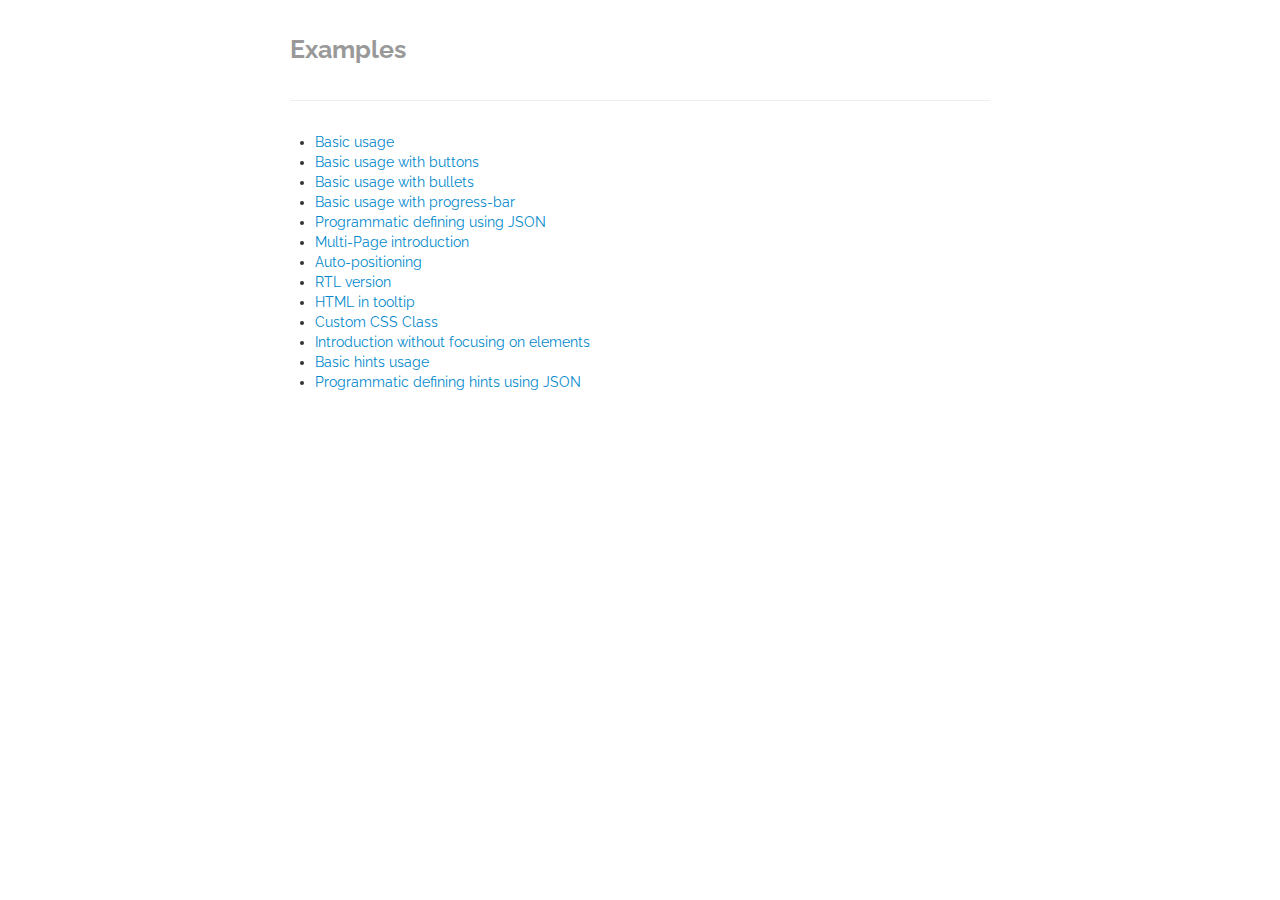
<file: js/introjs/example/index.html>
<!DOCTYPE html>
<html lang="en">
  <head>
    <meta charset="utf-8">
    <title>Examples, Table of Contents</title>
    <meta name="viewport" content="width=device-width, initial-scale=1.0">
    <meta name="description" content="Intro.js - Better introductions for websites and features with a step-by-step guide for your projects.">
    <meta name="author" content="Afshin Mehrabani (@afshinmeh) in usabli.ca group">

    <!-- styles -->
    <link href="assets/css/bootstrap.min.css" rel="stylesheet">
    <link href="assets/css/demo.css" rel="stylesheet">
    <link href="assets/css/bootstrap-responsive.min.css" rel="stylesheet">
  </head>

  <body>
    <div class="container-narrow">
      <div class="masthead">
        <h3 class="muted">Examples</h3>
      </div>

      <hr>
      <ul>
        <li><a href="hello-world/index.html" title='Basic usage'>Basic usage</a></li>
        <li><a href="hello-world/withoutBullets.html" title='Basic usage with buttons'>Basic usage with buttons</a></li>
        <li><a href="hello-world/withoutButtons.html" title='Basic usage with bullets'>Basic usage with bullets</a></li>
        <li><a href="hello-world/withProgress.html" title='Basic usage with progress-bar'>Basic usage with progress-bar</a></li>
        <li><a href="programmatic/index.html" title='Programmatic defining using JSON'>Programmatic defining using JSON</a></li>
        <li><a href="multi-page/index.html" title='Multi-Page introduction'>Multi-Page introduction</a></li>
        <li><a href="auto-position/index.html" title='Auto-positioning'>Auto-positioning</a></li>
        <li><a href="RTL/index.html" title='RTL version'>RTL version</a></li>
        <li><a href="html-tooltip/index.html" title='HTML in tooltip'>HTML in tooltip</a></li>
        <li><a href="custom-class/index.html" title='Custom CSS Class'>Custom CSS Class</a></li>
        <li><a href="withoutElement/index.html" title='Introduction without focusing on elements'>Introduction without focusing on elements</a></li>
        <li><a href="hint/index.html" title='Basic hints usage'>Basic hints usage</a></li>
        <li><a href="programmatic/hint.html" title='Programmatic defining hints using JSON'>Programmatic defining hints using JSON</a></li>
      </ul>
    </div>
  </body>
</html>
</file>
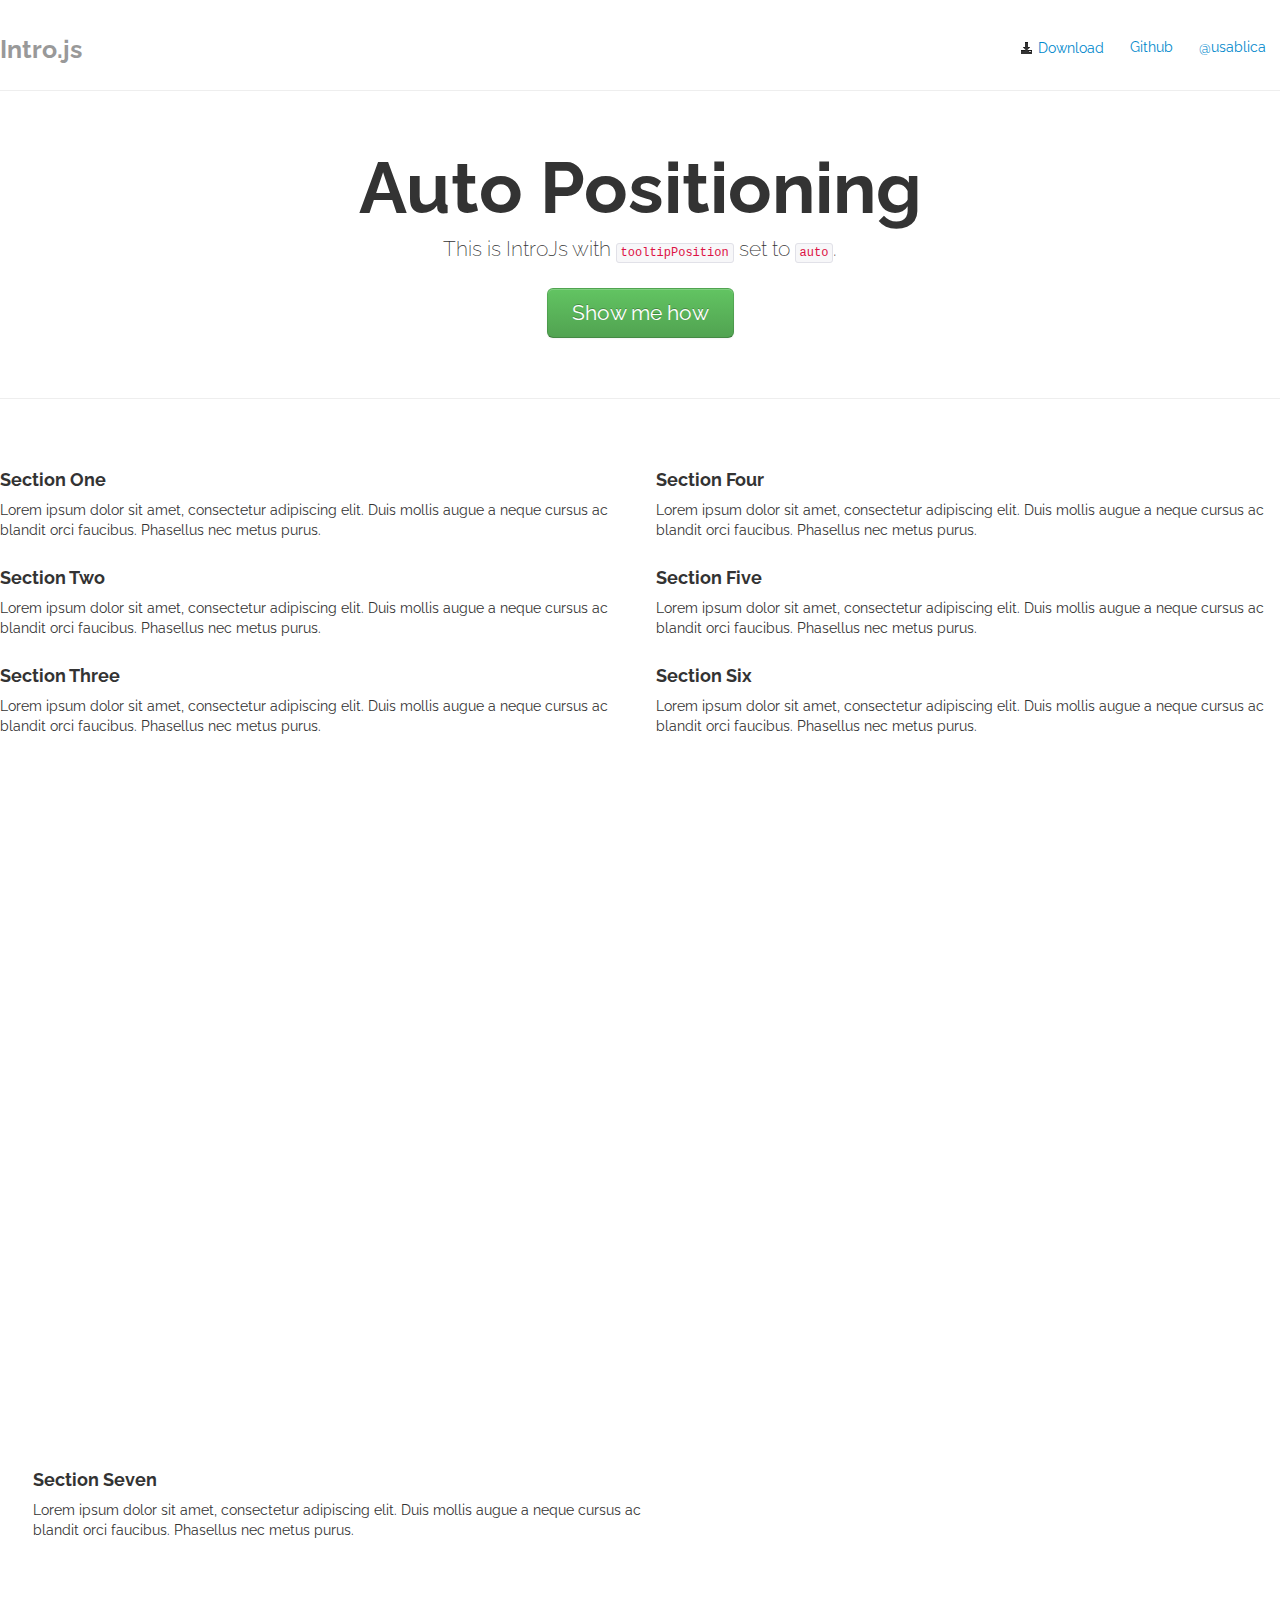
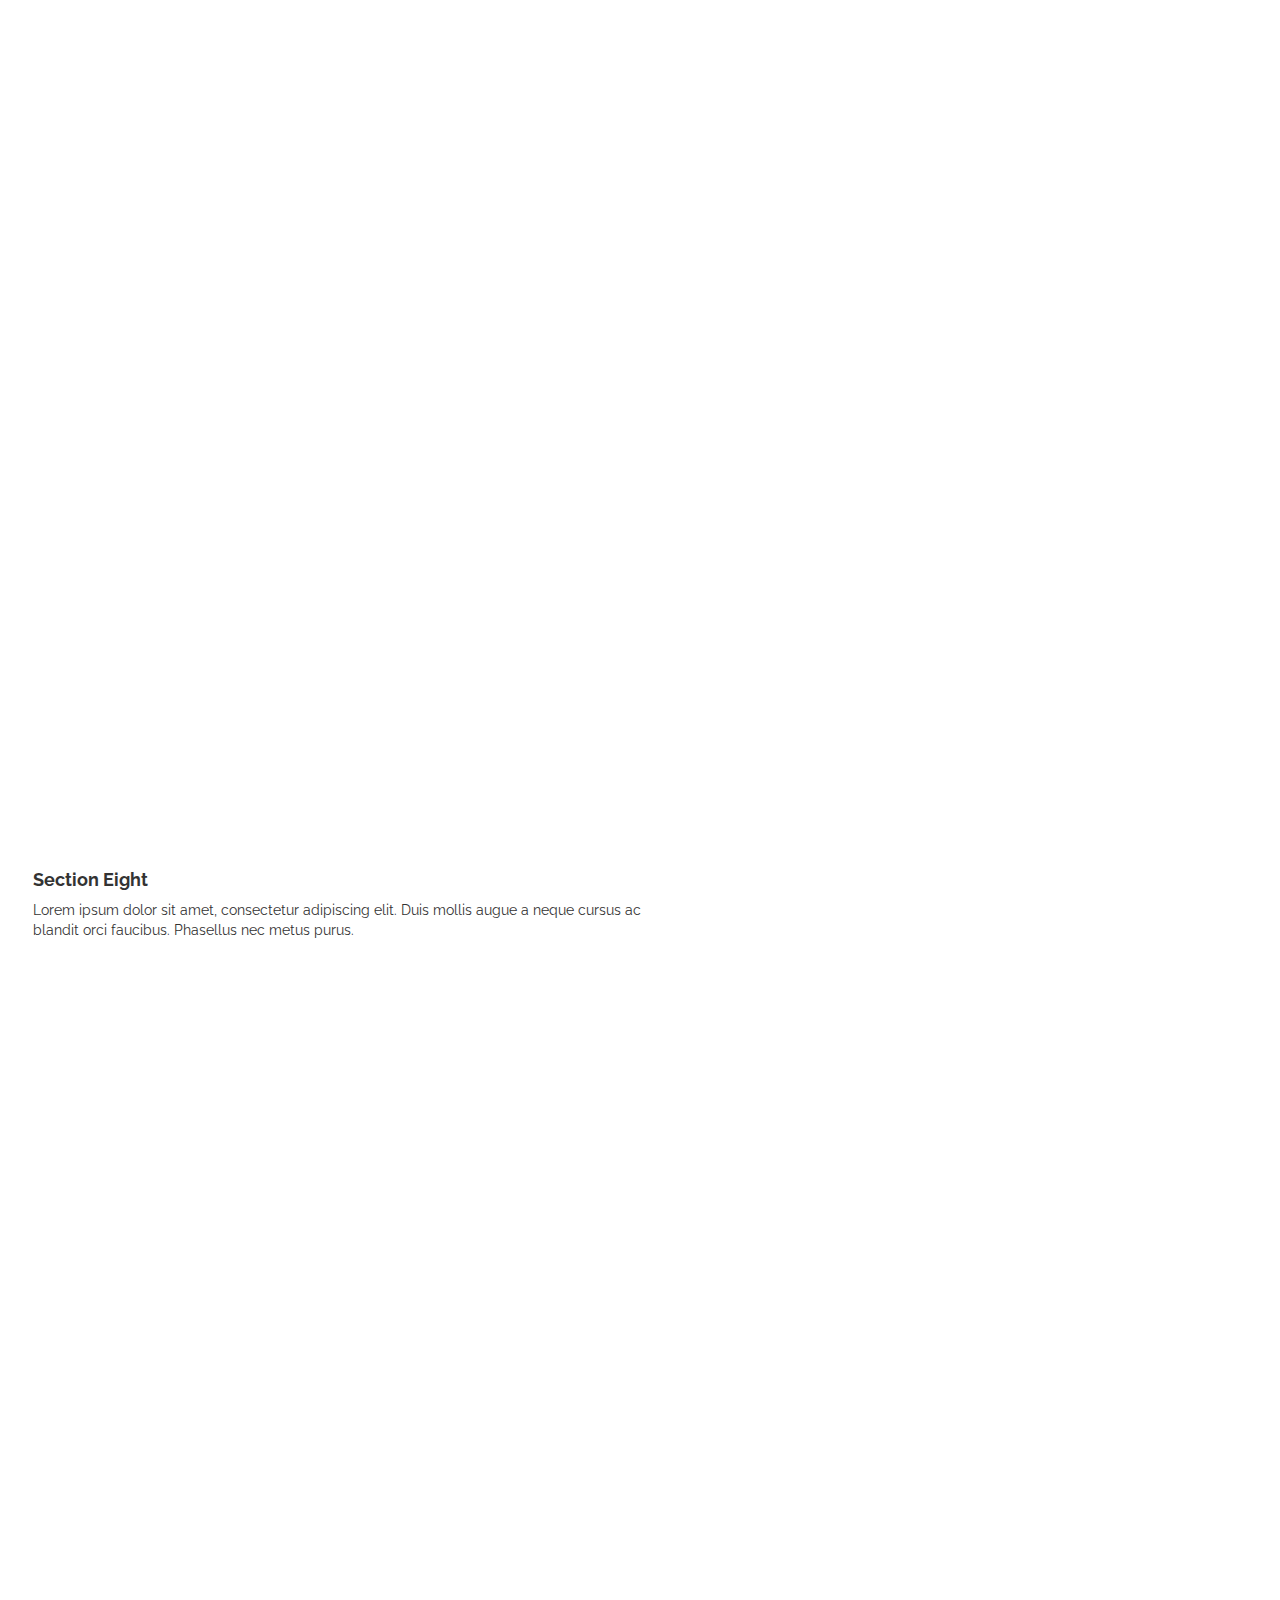
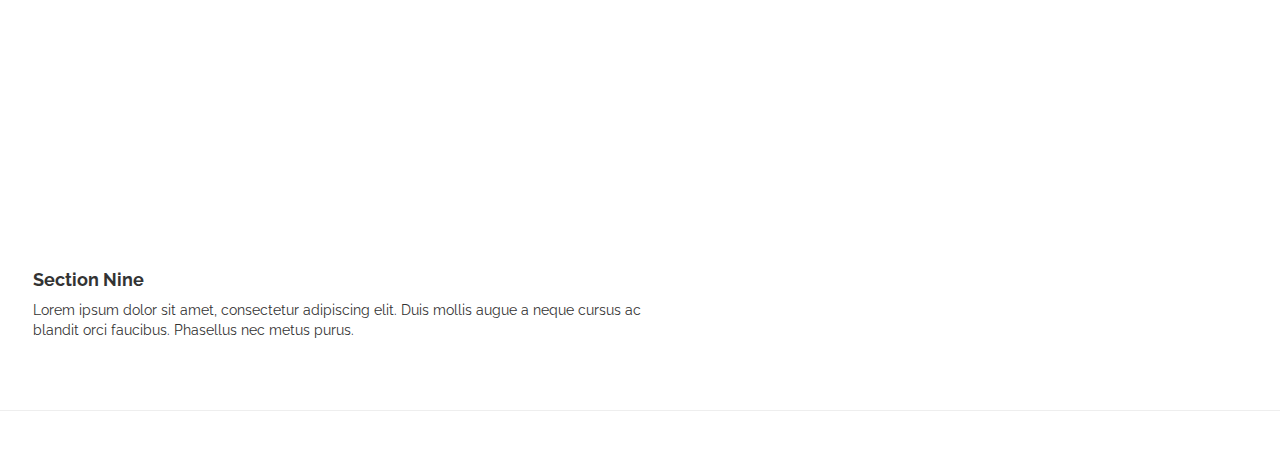
<file: js/introjs/example/auto-position/index.html>
<!DOCTYPE html>
<html lang="en">
  <head>
    <meta charset="utf-8">
    <title>Auto Positioning</title>
    <meta name="viewport" content="width=device-width, initial-scale=1.0">
    <meta name="description" content="Intro.js - Better introductions for websites and features with a step-by-step guide for your projects.">
    <meta name="author" content="Afshin Mehrabani (@afshinmeh) in usabli.ca group">

    <!-- styles -->
    <link href="../assets/css/bootstrap.min.css" rel="stylesheet">
    <link href="../assets/css/demo.css" rel="stylesheet">

    <!-- Add IntroJs styles -->
    <link href="../../introjs.css" rel="stylesheet">

    <link href="../assets/css/bootstrap-responsive.min.css" rel="stylesheet">
	<script>
		function startTour() {
			var tour = introJs()
			tour.setOption('tooltipPosition', 'auto');
			tour.setOption('positionPrecedence', ['left', 'right', 'bottom', 'top'])
			tour.start()
		}
	
	</script>
  </head>

  <body>


      <div class="masthead">
        <ul class="nav nav-pills pull-right" data-step="8" data-intro="Get it, use it.">
          <li><a href="https://github.com/usablica/intro.js/tags"><i class='icon-black icon-download-alt'></i> Download</a></li>
          <li><a href="https://github.com/usablica/intro.js">Github</a></li>
          <li><a href="https://twitter.com/usablica">@usablica</a></li>
        </ul>
        <h3 class="muted">Intro.js</h3>
      </div>

      <hr>

      <div class="jumbotron">
        <h1 data-step="1" data-intro="This is a tooltip!">Auto Positioning</h1>
        <p class="lead" data-step="7" data-intro="Another step.">This is IntroJs with <code>tooltipPosition</code> set to <code>auto</code>.</p>
        <a class="btn btn-large btn-success" href="javascript:void(0);" onclick="javascript:startTour();">Show me how</a>
      </div>

      <hr>

      <div class="row-fluid marketing">
        <div class="span6" data-step="2" data-intro="Ok, wasn't that fun?">
          <h4>Section One</h4>
          <p>Lorem ipsum dolor sit amet, consectetur adipiscing elit. Duis mollis augue a neque cursus ac blandit orci faucibus. Phasellus nec metus purus.</p>

          <h4>Section Two</h4>
          <p>Lorem ipsum dolor sit amet, consectetur adipiscing elit. Duis mollis augue a neque cursus ac blandit orci faucibus. Phasellus nec metus purus.</p>

          <h4>Section Three</h4>
          <p>Lorem ipsum dolor sit amet, consectetur adipiscing elit. Duis mollis augue a neque cursus ac blandit orci faucibus. Phasellus nec metus purus.</p>
          </div>

        <div class="span6" data-step="3" data-intro="More features, more fun.">
          <h4>Section Four</h4>
          <p>Lorem ipsum dolor sit amet, consectetur adipiscing elit. Duis mollis augue a neque cursus ac blandit orci faucibus. Phasellus nec metus purus.</p>

          <h4>Section Five</h4>
          <p>Lorem ipsum dolor sit amet, consectetur adipiscing elit. Duis mollis augue a neque cursus ac blandit orci faucibus. Phasellus nec metus purus.</p>

          <h4>Section Six</h4>
          <p>Lorem ipsum dolor sit amet, consectetur adipiscing elit. Duis mollis augue a neque cursus ac blandit orci faucibus. Phasellus nec metus purus.</p>

        </div>
		
		<div style='height:1000px'></div>
		<div class="span6" data-step="4" data-intro="A step we need to scroll to">
			<h4>Section Seven</h4>
			<p>Lorem ipsum dolor sit amet, consectetur adipiscing elit. Duis mollis augue a neque cursus ac blandit orci faucibus. Phasellus nec metus purus.</p>
		</div>
		
		<div style='height:1000px'></div>
		<div class="span6" data-step="5" data-intro="We want this one to be on top" data-position="top">
			<h4>Section Eight</h4>
			<p>Lorem ipsum dolor sit amet, consectetur adipiscing elit. Duis mollis augue a neque cursus ac blandit orci faucibus. Phasellus nec metus purus.</p>
		</div>
		
		
		<div style='height:1000px'></div>
		<div class="span6" data-step="6" data-intro="We want this one to be on the left, but it won't fit" data-position="left">
			<h4>Section Nine</h4>
			<p>Lorem ipsum dolor sit amet, consectetur adipiscing elit. Duis mollis augue a neque cursus ac blandit orci faucibus. Phasellus nec metus purus.</p>
		</div>
      </div>

      <hr>
    <script type="text/javascript" src="../../intro.js"></script>
  </body>
</html>
</file>
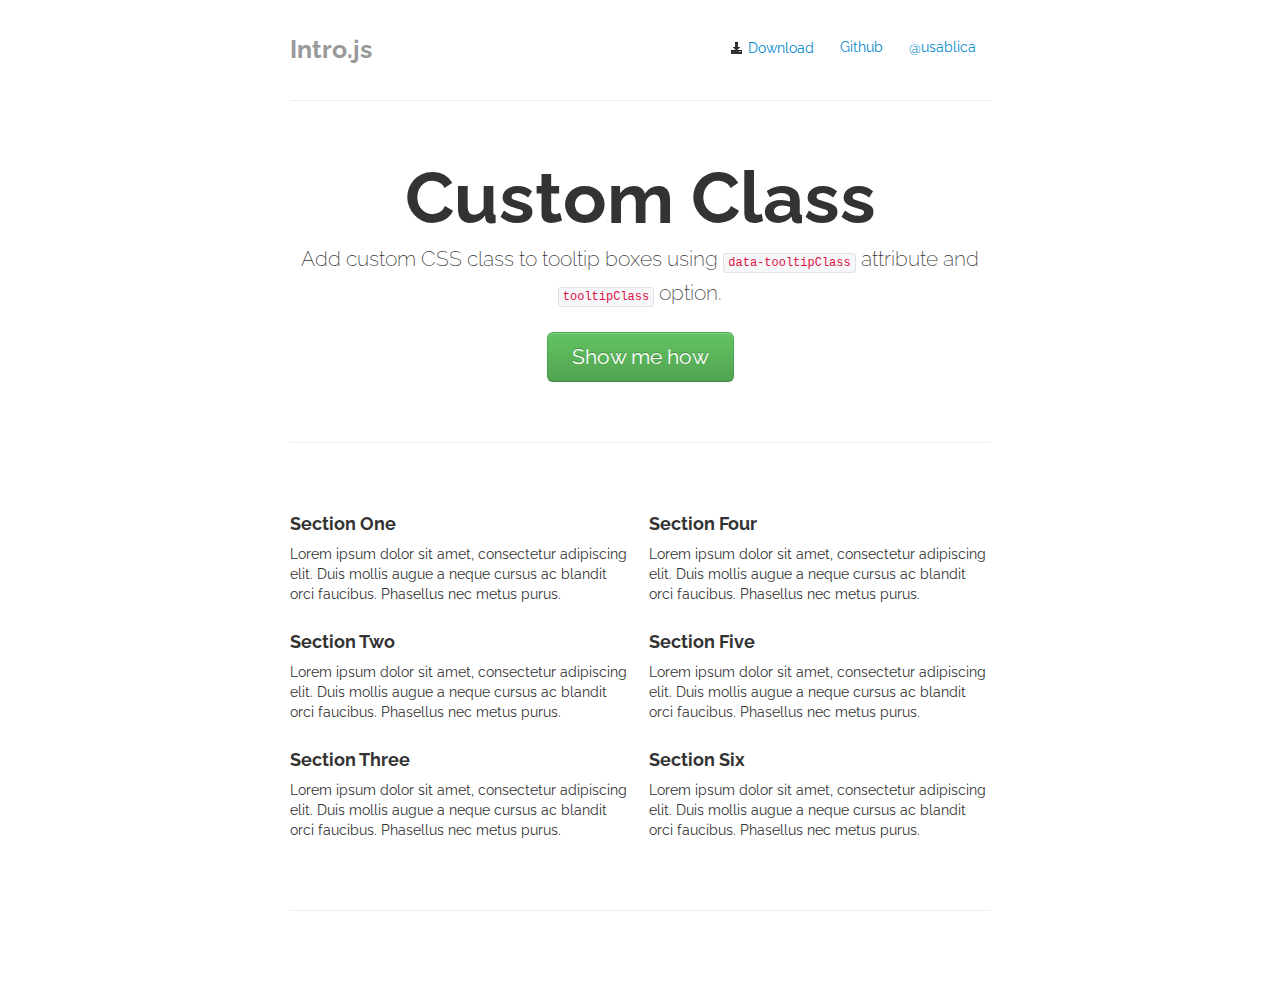
<file: js/introjs/example/custom-class/index.html>
<!DOCTYPE html>
<html lang="en">
  <head>
    <meta charset="utf-8">
    <title>Custom CSS Class</title>
    <meta name="viewport" content="width=device-width, initial-scale=1.0">
    <meta name="description" content="Intro.js - Better introductions for websites and features with a step-by-step guide for your projects.">
    <meta name="author" content="Afshin Mehrabani (@afshinmeh) in usabli.ca group">

    <!-- styles -->
    <link href="../assets/css/bootstrap.min.css" rel="stylesheet">
    <link href="../assets/css/demo.css" rel="stylesheet">

    <!-- Add IntroJs styles -->
    <link href="../../introjs.css" rel="stylesheet">

    <link href="../assets/css/bootstrap-responsive.min.css" rel="stylesheet">
    <style>
      .forLastStep {
        font-weight: bold;
      }
      .customDefault { 
        color: gray;
      }
      .customDefault .introjs-skipbutton {
        border-radius: 0;
        color: red;
      }
    </style>
  </head>

  <body>

    <div class="container-narrow">

      <div class="masthead">
        <ul class="nav nav-pills pull-right" data-step="5" data-tooltipClass='forLastStep' data-intro="Get it, use it.">
          <li><a href="https://github.com/usablica/intro.js/tags"><i class='icon-black icon-download-alt'></i> Download</a></li>
          <li><a href="https://github.com/usablica/intro.js">Github</a></li>
          <li><a href="https://twitter.com/usablica">@usablica</a></li>
        </ul>
        <h3 class="muted">Intro.js</h3>
      </div>

      <hr>

      <div class="jumbotron">
        <h1 data-step="1" data-intro="This is a tooltip!">Custom Class</h1>
        <p class="lead" data-step="4" data-intro="Another step.">Add custom CSS class to tooltip boxes using <code>data-tooltipClass</code> attribute and <code>tooltipClass</code> option.</p>
        <a class="btn btn-large btn-success" href="javascript:void(0);" onclick="javascript:introJs().setOption('tooltipClass', 'customDefault').start();">Show me how</a>
      </div>

      <hr>

      <div class="row-fluid marketing">
        <div class="span6" data-step="2" data-intro="Ok, wasn't that fun?" data-position='right'>
          <h4>Section One</h4>
          <p>Lorem ipsum dolor sit amet, consectetur adipiscing elit. Duis mollis augue a neque cursus ac blandit orci faucibus. Phasellus nec metus purus.</p>

          <h4>Section Two</h4>
          <p>Lorem ipsum dolor sit amet, consectetur adipiscing elit. Duis mollis augue a neque cursus ac blandit orci faucibus. Phasellus nec metus purus.</p>

          <h4>Section Three</h4>
          <p>Lorem ipsum dolor sit amet, consectetur adipiscing elit. Duis mollis augue a neque cursus ac blandit orci faucibus. Phasellus nec metus purus.</p>
          </div>

        <div class="span6" data-step="3" data-intro="More features, more fun."  data-position='left'>
          <h4>Section Four</h4>
          <p>Lorem ipsum dolor sit amet, consectetur adipiscing elit. Duis mollis augue a neque cursus ac blandit orci faucibus. Phasellus nec metus purus.</p>

          <h4>Section Five</h4>
          <p>Lorem ipsum dolor sit amet, consectetur adipiscing elit. Duis mollis augue a neque cursus ac blandit orci faucibus. Phasellus nec metus purus.</p>

          <h4>Section Six</h4>
          <p>Lorem ipsum dolor sit amet, consectetur adipiscing elit. Duis mollis augue a neque cursus ac blandit orci faucibus. Phasellus nec metus purus.</p>

        </div>
      </div>

      <hr>
    </div>
    <script type="text/javascript" src="../../intro.js"></script>
  </body>
</html>
</file>
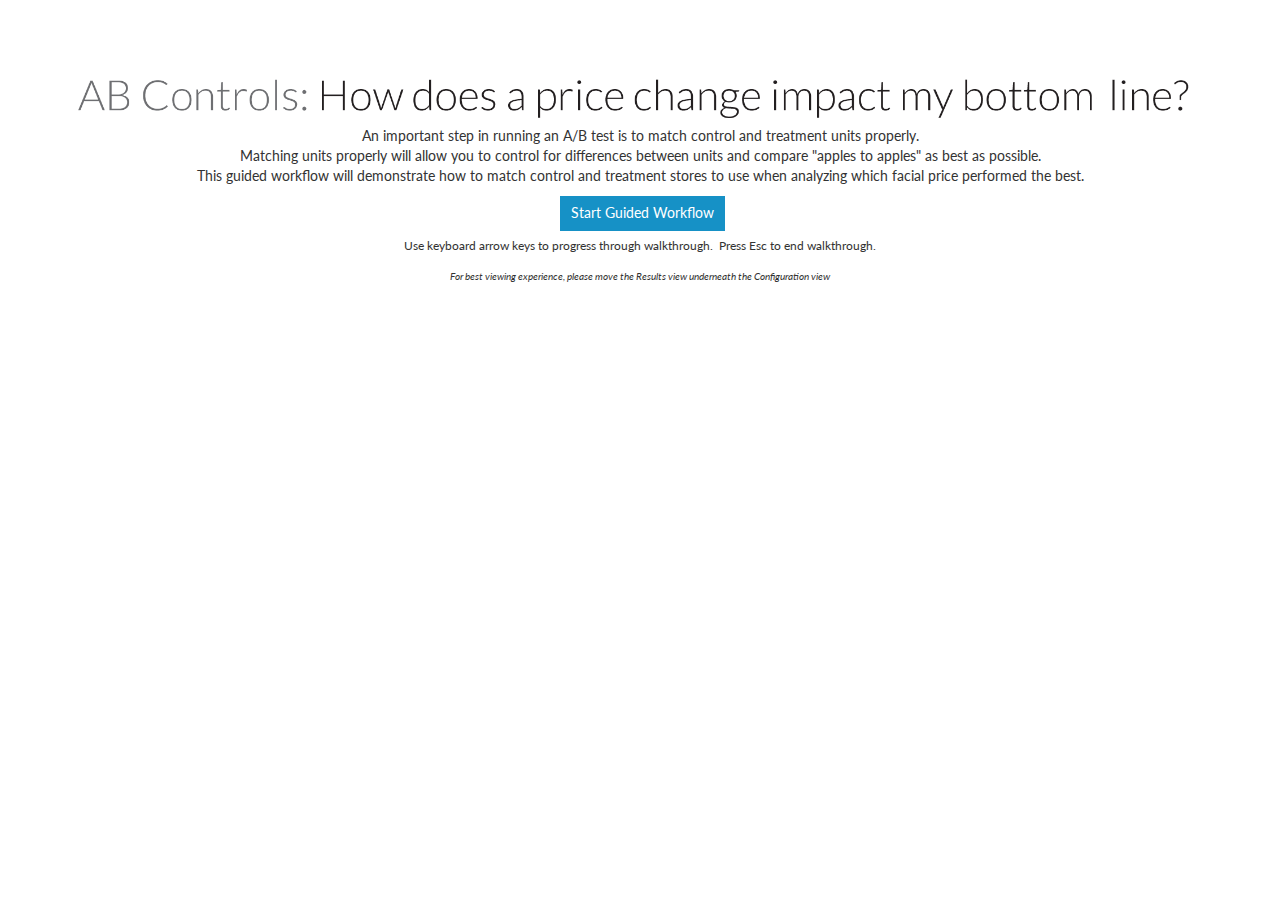
<file: js/introjs/example/dynamic-start/index.html>
<!DOCTYPE html>
<html lang="en">
  <head>
    <!-- Intro.js by Afshin Mehrabani (@afshinmeh) in usabli.ca group -->
    <meta charset="utf-8">
    <title>Pricing Elasticity Analysis: How does a price change impact my bottom line?</title>
    <!--meta name="viewport" content="width=device-width, initial-scale=1.0"-->
    <meta name="description" content='This Starter Kit will guide you through how you can use the A/B testing tools within Alteryx to answer "How does a price change impact my bottom line?" and similar questions.'>
    <meta name="author" content="Content Engineering - Stephen Wagner">

    <link href="../assets/css/bootstrap.min.css" rel="stylesheet">
    <link href="../../introjs.css" rel="stylesheet">
    <link href="../assets/css/bootstrap-responsive.min.css" rel="stylesheet">
    <link href="./resources/step.css" rel="stylesheet">

  </head>

  <body style="text-align: center;padding-top: 50px;">
    <div id="overview" style="display:block;margin-right: auto;margin-left: auto;">
      </br>
      <img src="img/AB_Controls_Title.png" style="height:auto;width:100%;">
      <p>An important step in running an A/B test is to match control and treatment units properly.<br>Matching units properly will allow you to control for differences between units and compare "apples to apples" as best as possible.<br>This guided workflow will demonstrate how to match control and treatment stores to use when analyzing which facial price performed the best.</p>
      <button type="submit" onclick="startIntro();">Start Guided Workflow</button></br>
      <p style="margin-top:5px;font-size:12px;">Use keyboard arrow keys to progress through walkthrough.&nbsp;&nbsp;Press Esc to end walkthrough.</p>
      <p style="margin-top:8px;font-size:10px;"><i>For best viewing experience, please move the Results view underneath the Configuration view</i></p>
    </div>

    <div id="walkthrough" style="display:none;">
      <div id="header" class="section group">
        <img src="img/AB_Controls_Title.png" style="height:48px;width:1020px;">
      </div>

      <div id="workflow" class="section group" style="text-align:center;display:block;">
        <div id="col1" class="col span_1_of_9">
          <div id="tool1" class="section group"> 
            <img class="tool" src="img/tools/tool1.png" onclick="step('7');">
          </div>
          <div id="tool10" class="section group"> 
            <img class="tool" src="img/tools/tool10.png" onclick="step('13');">
          </div>
          <div class="section group"> 
          </div>
        </div>     
        <div id="col2" class="col span_1_of_9">
          <div id="tool2" class="section group"> 
            <img class="tool" src="img/tools/tool2.png" onclick="step('9');">
          </div>
          <div class="section group"> 
            <img class="tool" src="img/tools/line.png">
          </div>
          <div class="section group"> 
          </div>
        </div>
        <div id="col3" class="col span_1_of_9">
          <div id="tool3" class="section group"> 
            <img class="tool" src="img/tools/tool3.png" onclick="step('15');">
          </div>
          <div class="section group"> 
            <img class="tool" src="img/tools/line2.png">
          </div>
          <div class="section group"> 
            <img src="img/tools/line4.png">
          </div>
        </div>
        <div id="col4" class="col span_1_of_9">
          <div id="tool4" class="section group"> 
            <img class="tool" src="img/tools/tool4.png" onclick="step('18');">
          </div>
          <div id="tool11" class="section group"> 
            <img class="tool" src="img/tools/tool11.png" onclick="step('20');">
          </div>
          <div id="tool14" class="section group"> 
            <img class="tool" src="img/tools/tool14.png" onclick="step('22');">
          </div>
        </div>
        <div id="col5" class="col span_1_of_9">
          <div id="tool5" class="section group"> 
            <img class="tool" src="img/tools/tool5.png" onclick="step('24');">
          </div>
          <div id="tool12" class="section group"> 
            <img class="tool" src="img/tools/tool12.png" onclick="step('24');">
          </div>
          <div id="tool15" class="section group"> 
            <img class="tool" src="img/tools/tool15.png" onclick="step('24');">
          </div>
        </div>
        <div id="col6" class="col span_1_of_9">
          <div id="tool6" class="section group"> 
            <img class="tool" src="img/tools/tool6.png" onclick="step('26');">
          </div>
          <div id="tool13" class="section group"> 
            <img class="tool" src="img/tools/tool13.png" onclick="step('26');">
          </div>
          <div id="tool16" class="section group"> 
            <img class="tool" src="img/tools/tool16.png" onclick="step('26');">
          </div>
        </div>
        <div id="col7" class="col span_1_of_9">
          <div id="tool7" class="section group"> 
            <img class="tool" src="img/tools/tool7.png" onclick="step('30');">
          </div>
          <div class="section group"> 
            <img src="img/tools/line3.png">
          </div>
          <div class="section group"> 
            <img src="img/tools/line5.png">
          </div>
        </div>
        <div id="col8" class="col span_1_of_9">
          <div id="tool8" class="section group"> 
            <img class="tool" src="img/tools/tool8.png" onclick="step('32');">
          </div>
          <div class="section group"> 
          </div>
          <div class="section group"> 
          </div>
        </div>
        <div id="col9" class="col span_1_of_9">
          <div id="tool9" class="section group"> 
            <img class="tool" src="img/tools/tool9.png" onclick="step('34');">
          </div>
          <div class="section group"> 
          </div>
          <div class="section group"> 
          </div>
        </div>
      </div>

      <div id="footer" style="background-color:rgb(214,214,214);float:center;text-align:center;vertical-align:center;font-size:13px;">
        <p><i>Navigation Tips:&nbsp;&nbsp;Use keyboard arrow keys to progress through walkthrough.&nbsp;&nbsp;&nbsp;Press Esc to end walkthrough.&nbsp;&nbsp;&nbsp;Click on a tool to begin walkthrough at that step.</i></p>
      </div>
    </div>

    <script type="text/javascript" src="../../intro.js"></script>
    <script type="text/javascript" src="./resources/step.js"></script>
  </body>
</html>
</file>
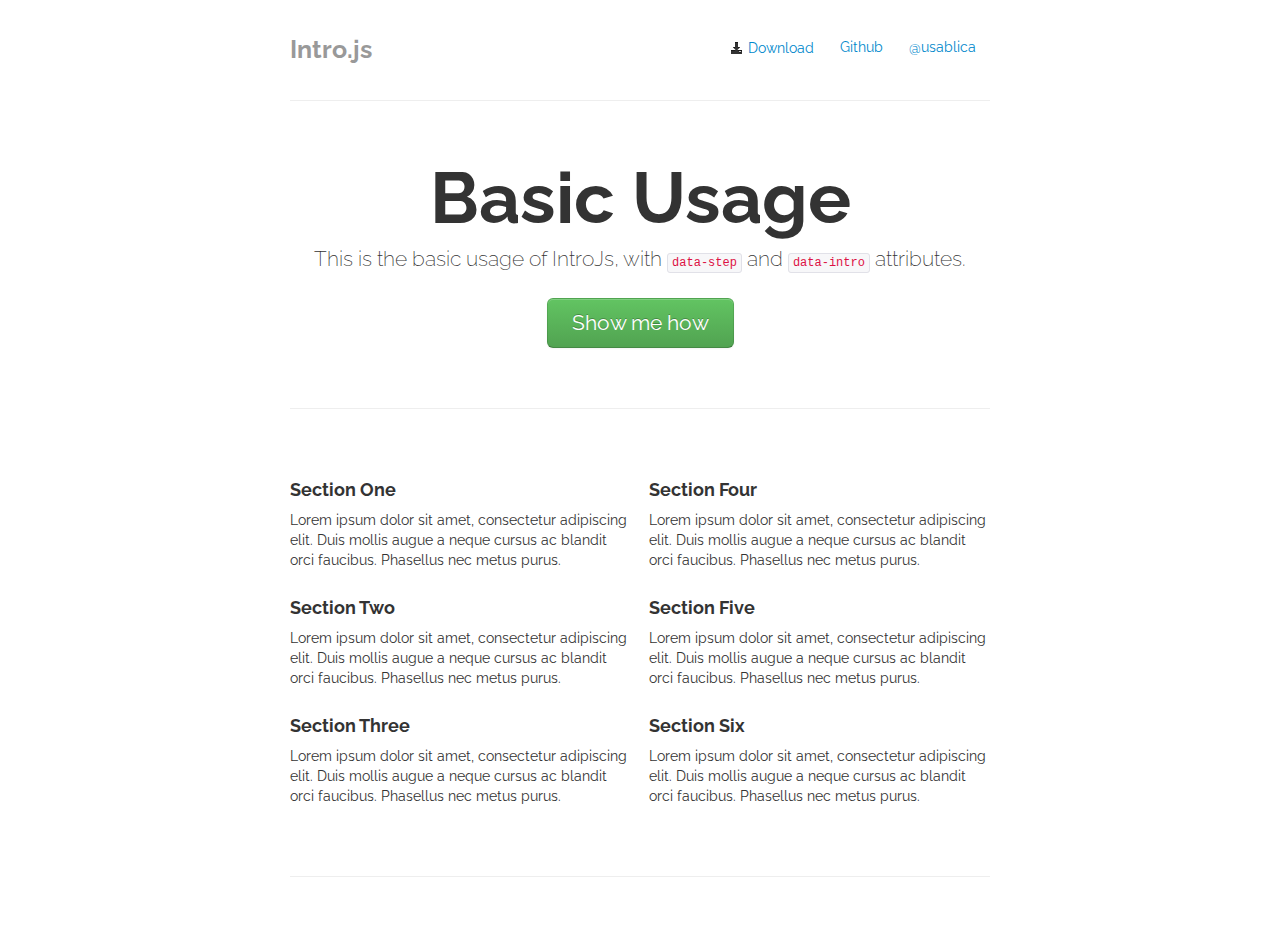
<file: js/introjs/example/hello-world/index.html>
<!DOCTYPE html>
<html lang="en">
  <head>
    <meta charset="utf-8">
    <title>Basic usage</title>
    <meta name="viewport" content="width=device-width, initial-scale=1.0">
    <meta name="description" content="Intro.js - Better introductions for websites and features with a step-by-step guide for your projects.">
    <meta name="author" content="Afshin Mehrabani (@afshinmeh) in usabli.ca group">

    <!-- styles -->
    <link href="../assets/css/bootstrap.min.css" rel="stylesheet">
    <link href="../assets/css/demo.css" rel="stylesheet">

    <!-- Add IntroJs styles -->
    <link href="../../introjs.css" rel="stylesheet">

    <link href="../assets/css/bootstrap-responsive.min.css" rel="stylesheet">
  </head>

  <body>

    <div class="container-narrow">

      <div class="masthead">
        <ul class="nav nav-pills pull-right" data-step="5" data-intro="Get it, use it.">
          <li><a href="https://github.com/usablica/intro.js/tags"><i class='icon-black icon-download-alt'></i> Download</a></li>
          <li><a href="https://github.com/usablica/intro.js">Github</a></li>
          <li><a href="https://twitter.com/usablica">@usablica</a></li>
        </ul>
        <h3 class="muted">Intro.js</h3>
      </div>

      <hr>

      <div class="jumbotron">
        <h1 data-step="1" data-intro="This is a tooltip!">Basic Usage</h1>
        <p class="lead" data-step="4" data-intro="Another step.">This is the basic usage of IntroJs, with <code>data-step</code> and <code>data-intro</code> attributes.</p>
        <a class="btn btn-large btn-success" href="javascript:void(0);" onclick="javascript:introJs().start();">Show me how</a>
      </div>

      <hr>

      <div class="row-fluid marketing">
        <div class="span6" data-step="2" data-intro="Ok, wasn't that fun?" data-position='right'>
          <h4>Section One</h4>
          <p>Lorem ipsum dolor sit amet, consectetur adipiscing elit. Duis mollis augue a neque cursus ac blandit orci faucibus. Phasellus nec metus purus.</p>

          <h4>Section Two</h4>
          <p>Lorem ipsum dolor sit amet, consectetur adipiscing elit. Duis mollis augue a neque cursus ac blandit orci faucibus. Phasellus nec metus purus.</p>

          <h4>Section Three</h4>
          <p>Lorem ipsum dolor sit amet, consectetur adipiscing elit. Duis mollis augue a neque cursus ac blandit orci faucibus. Phasellus nec metus purus.</p>
          </div>

        <div class="span6" data-step="3" data-intro="More features, more fun."  data-position='left'>
          <h4>Section Four</h4>
          <p>Lorem ipsum dolor sit amet, consectetur adipiscing elit. Duis mollis augue a neque cursus ac blandit orci faucibus. Phasellus nec metus purus.</p>

          <h4>Section Five</h4>
          <p>Lorem ipsum dolor sit amet, consectetur adipiscing elit. Duis mollis augue a neque cursus ac blandit orci faucibus. Phasellus nec metus purus.</p>

          <h4>Section Six</h4>
          <p>Lorem ipsum dolor sit amet, consectetur adipiscing elit. Duis mollis augue a neque cursus ac blandit orci faucibus. Phasellus nec metus purus.</p>

        </div>
      </div>

      <hr>
    </div>
    <script type="text/javascript" src="../../intro.js"></script>
  </body>
</html>
</file>
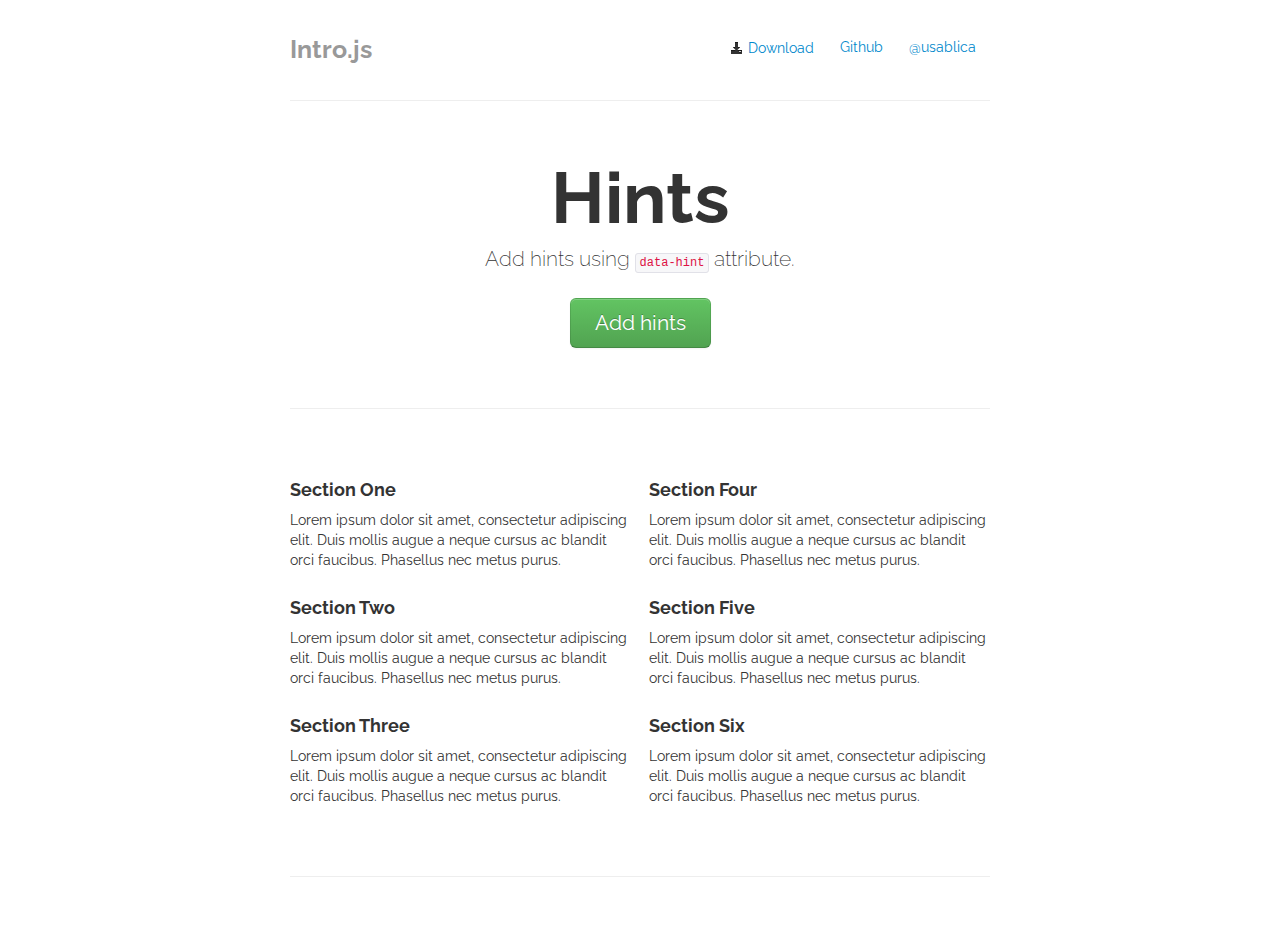
<file: js/introjs/example/hint/index.html>
<!DOCTYPE html>
<html lang="en">
  <head>
    <meta charset="utf-8">
    <title>Hints</title>
    <meta name="viewport" content="width=device-width, initial-scale=1.0">
    <meta name="description" content="Intro.js - Better introductions for websites and features with a step-by-step guide for your projects.">
    <meta name="author" content="Afshin Mehrabani (@afshinmeh) in usabli.ca group">

    <!-- styles -->
    <link href="../assets/css/bootstrap.min.css" rel="stylesheet">
    <link href="../assets/css/demo.css" rel="stylesheet">

    <!-- Add IntroJs styles -->
    <link href="../../introjs.css" rel="stylesheet">

    <link href="../assets/css/bootstrap-responsive.min.css" rel="stylesheet">
  </head>

  <body>

    <div class="container-narrow">

      <div class="masthead">
        <ul class="nav nav-pills pull-right" data-hint="Get it, use it." data-position="right">
          <li><a href="https://github.com/usablica/intro.js/tags"><i class='icon-black icon-download-alt'></i> Download</a></li>
          <li><a href="https://github.com/usablica/intro.js">Github</a></li>
          <li><a href="https://twitter.com/usablica">@usablica</a></li>
        </ul>
        <h3 class="muted">Intro.js</h3>
      </div>

      <hr>

      <div class="jumbotron">
        <h1 data-hint="This is a tooltip!" data-hintPosition="top-middle" data-position="bottom-right-aligned">Hints</h1>
        <p class="lead">Add hints using <code>data-hint</code> attribute.</p>
        <a class="btn btn-large btn-success" href="javascript:void(0);" onclick="javascript:introJs().addHints();">Add hints</a>
      </div>

      <hr>

      <div class="row-fluid marketing">
        <div class="span6">
          <h4>Section One</h4>
          <p>Lorem ipsum dolor sit amet, consectetur adipiscing elit. Duis mollis augue a neque cursus ac blandit orci faucibus. Phasellus nec metus purus.</p>

          <h4>Section Two</h4>
          <p>Lorem ipsum dolor sit amet, consectetur adipiscing elit. Duis mollis augue a neque cursus ac blandit orci faucibus. Phasellus nec metus purus.</p>

          <h4>Section Three</h4>
          <p>Lorem ipsum dolor sit amet, consectetur adipiscing elit. Duis mollis augue a neque cursus ac blandit orci faucibus. Phasellus nec metus purus.</p>
          </div>

        <div class="span6">
          <h4>Section Four</h4>
          <p>Lorem ipsum dolor sit amet, consectetur adipiscing elit. Duis mollis augue a neque cursus ac blandit orci faucibus. Phasellus nec metus purus.</p>

          <h4>Section Five</h4>
          <p>Lorem ipsum dolor sit amet, consectetur adipiscing elit. Duis mollis augue a neque cursus ac blandit orci faucibus. Phasellus nec metus purus.</p>

          <h4>Section Six</h4>
          <p>Lorem ipsum dolor sit amet, consectetur adipiscing elit. Duis mollis augue a neque cursus ac blandit orci faucibus. Phasellus nec metus purus.</p>

        </div>
      </div>

      <hr>
    </div>
    <script type="text/javascript" src="../../intro.js"></script>
  </body>
</html>
</file>
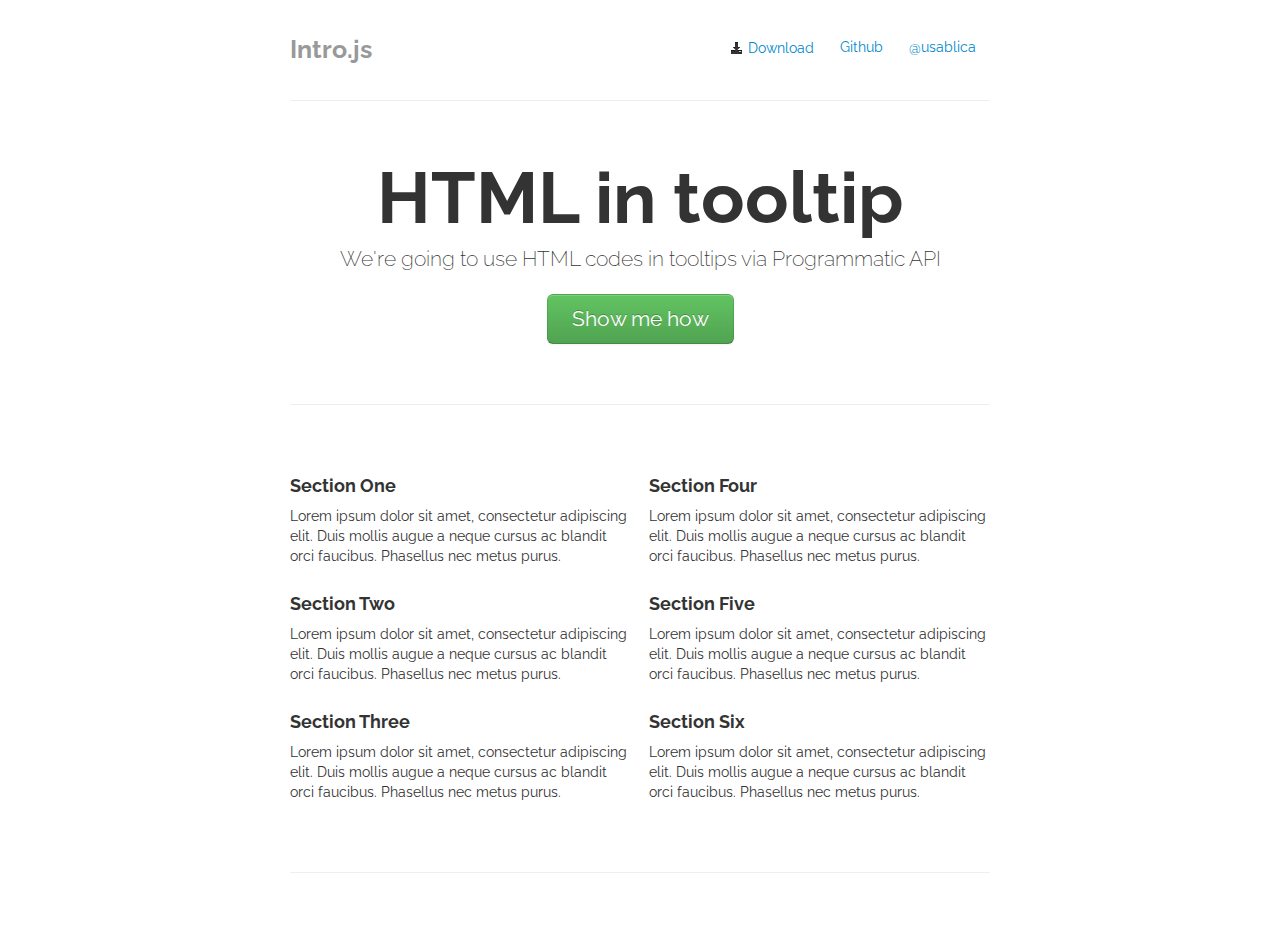
<file: js/introjs/example/html-tooltip/index.html>
<!DOCTYPE html>
<html lang="en">
  <head>
    <meta charset="utf-8">
    <title>HTML in tooltip</title>
    <meta name="viewport" content="width=device-width, initial-scale=1.0">
    <meta name="description" content="Intro.js - Better introductions for websites and features with a step-by-step guide for your projects.">
    <meta name="author" content="Afshin Mehrabani (@afshinmeh) in usabli.ca group">

    <!-- styles -->
    <link href="../assets/css/bootstrap.min.css" rel="stylesheet">
    <link href="../assets/css/demo.css" rel="stylesheet">

    <!-- Add IntroJs styles -->
    <link href="../../introjs.css" rel="stylesheet">

    <link href="../assets/css/bootstrap-responsive.min.css" rel="stylesheet">
  </head>

  <body>

    <div class="container-narrow">

      <div class="masthead">
        <ul id="step5" class="nav nav-pills pull-right">
          <li><a href="https://github.com/usablica/intro.js/tags"><i class='icon-black icon-download-alt'></i> Download</a></li>
          <li><a href="https://github.com/usablica/intro.js">Github</a></li>
          <li><a href="https://twitter.com/usablica">@usablica</a></li>
        </ul>
        <h3 class="muted">Intro.js</h3>
      </div>

      <hr>

      <div class="jumbotron">
        <h1 id="step1">HTML in tooltip</h1>
        <p id="step4" class="lead">We're going to use HTML codes in tooltips via Programmatic API</p>
        <a class="btn btn-large btn-success" href="javascript:void(0);" onclick="startIntro();">Show me how</a>
      </div>

      <hr>

      <div class="row-fluid marketing">
        <div id="step2" class="span6">
          <h4>Section One</h4>
          <p>Lorem ipsum dolor sit amet, consectetur adipiscing elit. Duis mollis augue a neque cursus ac blandit orci faucibus. Phasellus nec metus purus.</p>

          <h4>Section Two</h4>
          <p>Lorem ipsum dolor sit amet, consectetur adipiscing elit. Duis mollis augue a neque cursus ac blandit orci faucibus. Phasellus nec metus purus.</p>

          <h4>Section Three</h4>
          <p>Lorem ipsum dolor sit amet, consectetur adipiscing elit. Duis mollis augue a neque cursus ac blandit orci faucibus. Phasellus nec metus purus.</p>
        </div>

        <div id="step3" class="span6">
          <h4>Section Four</h4>
          <p>Lorem ipsum dolor sit amet, consectetur adipiscing elit. Duis mollis augue a neque cursus ac blandit orci faucibus. Phasellus nec metus purus.</p>


          <h4>Section Five</h4>
          <p>Lorem ipsum dolor sit amet, consectetur adipiscing elit. Duis mollis augue a neque cursus ac blandit orci faucibus. Phasellus nec metus purus.</p>

          <h4>Section Six</h4>
          <p>Lorem ipsum dolor sit amet, consectetur adipiscing elit. Duis mollis augue a neque cursus ac blandit orci faucibus. Phasellus nec metus purus.</p>
        </div>
      </div>

      <hr>

    </div>
    <script type="text/javascript" src="../../intro.js"></script>
    <script type="text/javascript">
      function startIntro(){
        var intro = introJs();
          intro.setOptions({
            steps: [
              {
                element: '#step1',
                intro: "This is a <b>bold</b> tooltip."
              },
              {
                element: '#step2',
                intro: "Ok, <i>wasn't</i> that fun?",
                position: 'right'
              },
              {
                element: '#step3',
                intro: 'More features, more <span style="color: red;">f</span><span style="color: green;">u</span><span style="color: blue;">n</span>.',
                position: 'left'
              },
              {
                element: '#step4',
                intro: "<span style='font-family: Tahoma'>Another step with new font!</span>",
                position: 'bottom'
              },
              {
                element: '#step5',
                intro: '<strong>Get</strong> it, <strong>use</strong> it.'
              }
            ]
          });

          intro.start();
      }
    </script>
  </body>
</html>
</file>
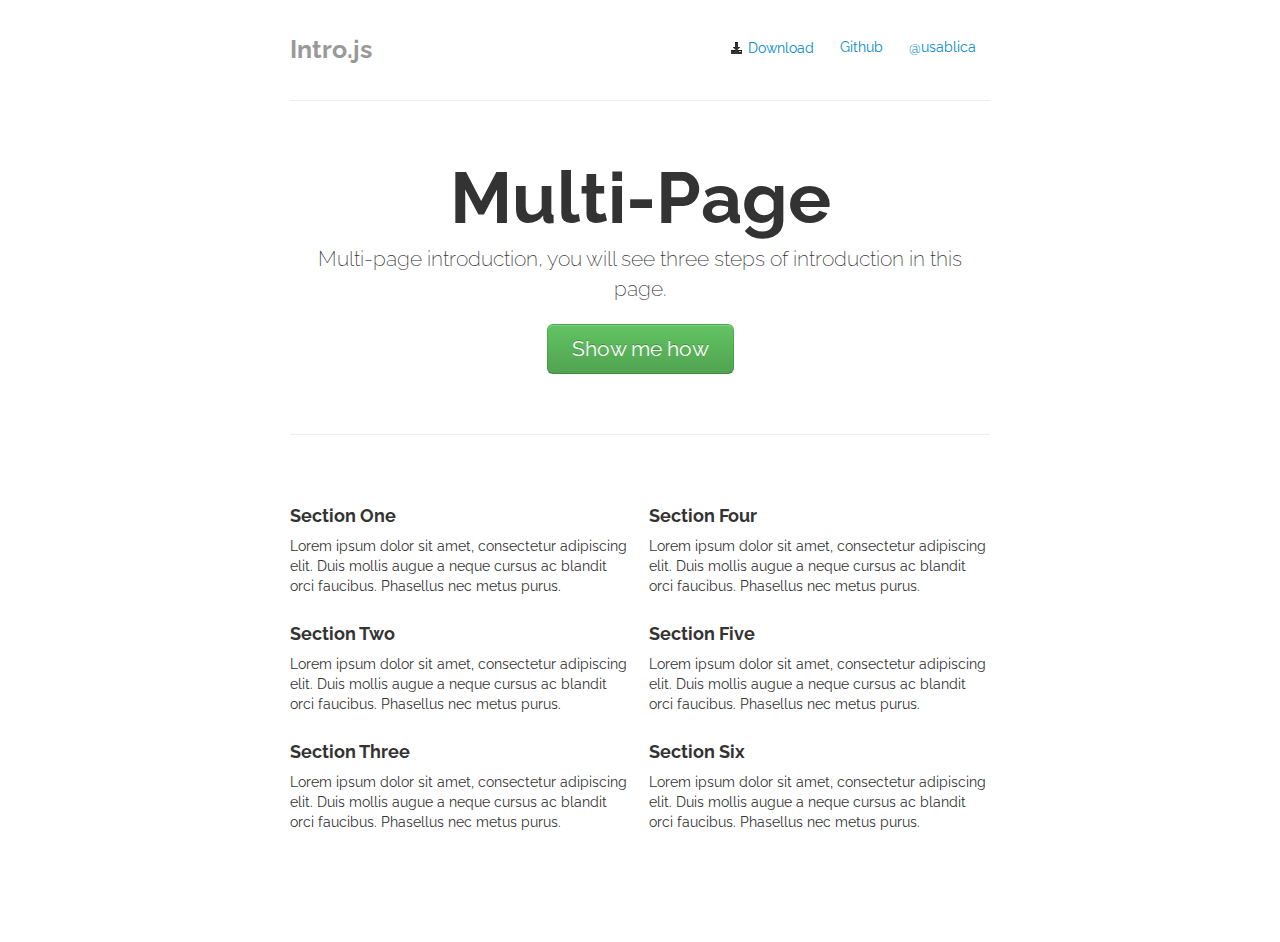
<file: js/introjs/example/multi-page/index.html>
<!DOCTYPE html>
<html lang="en">
  <head>
    <meta charset="utf-8">
    <title>Multi-page introduction, Page 1</title>
    <meta name="viewport" content="width=device-width, initial-scale=1.0">
    <meta name="description" content="Intro.js - Better introductions for websites and features with a step-by-step guide for your projects.">
    <meta name="author" content="Afshin Mehrabani (@afshinmeh) in usabli.ca group">

    <!-- styles -->
    <link href="../assets/css/bootstrap.min.css" rel="stylesheet">
    <link href="../assets/css/demo.css" rel="stylesheet">

    <!-- Add IntroJs styles -->
    <link href="../../introjs.css" rel="stylesheet">
    <link href="../assets/css/bootstrap-responsive.min.css" rel="stylesheet">
  </head>

  <body>
    <div class="container-narrow">
      <div class="masthead">
        <ul class="nav nav-pills pull-right">
          <li><a href="https://github.com/usablica/intro.js/tags"><i class='icon-black icon-download-alt'></i> Download</a></li>
          <li><a href="https://github.com/usablica/intro.js">Github</a></li>
          <li><a href="https://twitter.com/usablica">@usablica</a></li>
        </ul>
        <h3 class="muted">Intro.js</h3>
      </div>

      <hr>

      <div class="jumbotron">
        <h1 data-step="1" data-intro="This is a tooltip!">Multi-Page</span></h1>
        <p class="lead">Multi-page introduction, you will see three steps of introduction in this page.</p>
        <a id="startButton" class="btn btn-large btn-success" href="javascript:void(0);">Show me how</a>
      </div>

      <hr>

      <div class="row-fluid marketing">
        <div class="span6" data-step="2" data-intro="Ok, wasn't that fun?" data-position='right'>
          <h4>Section One</h4>
          <p>Lorem ipsum dolor sit amet, consectetur adipiscing elit. Duis mollis augue a neque cursus ac blandit orci faucibus. Phasellus nec metus purus.</p>

          <h4>Section Two</h4>
          <p>Lorem ipsum dolor sit amet, consectetur adipiscing elit. Duis mollis augue a neque cursus ac blandit orci faucibus. Phasellus nec metus purus.</p>

          <h4>Section Three</h4>
          <p>Lorem ipsum dolor sit amet, consectetur adipiscing elit. Duis mollis augue a neque cursus ac blandit orci faucibus. Phasellus nec metus purus.</p>
          </div>

        <div class="span6" data-step="3" data-intro="More features, more fun."  data-position='left'>
          <h4>Section Four</h4>
          <p>Lorem ipsum dolor sit amet, consectetur adipiscing elit. Duis mollis augue a neque cursus ac blandit orci faucibus. Phasellus nec metus purus.</p>

          <h4>Section Five</h4>
          <p>Lorem ipsum dolor sit amet, consectetur adipiscing elit. Duis mollis augue a neque cursus ac blandit orci faucibus. Phasellus nec metus purus.</p>
          <h4>Section Six</h4>
          <p>Lorem ipsum dolor sit amet, consectetur adipiscing elit. Duis mollis augue a neque cursus ac blandit orci faucibus. Phasellus nec metus purus.</p>
        </div>
      </div>

    </div>
    <script type="text/javascript" src="../../intro.js"></script>
    <script type="text/javascript">
      document.getElementById('startButton').onclick = function() {
        introJs().setOption('doneLabel', 'Next page').start().oncomplete(function() {
          window.location.href = 'second.html?multipage=true';
        });
      };
    </script>
  </body>
</html>
</file>
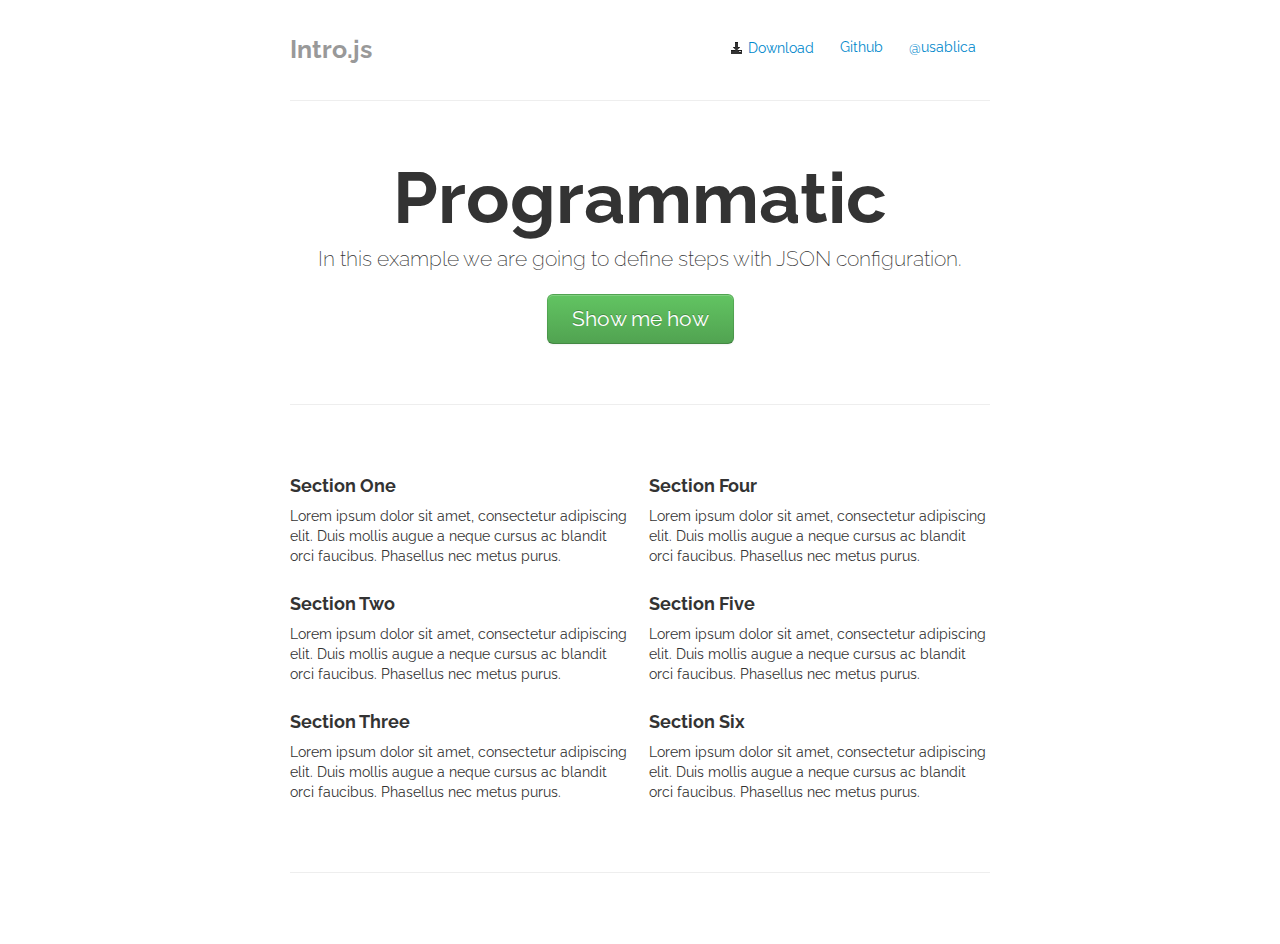
<file: js/introjs/example/programmatic/index.html>
<!DOCTYPE html>
<html lang="en">
  <head>
    <meta charset="utf-8">
    <title>Defining with JSON configuration</title>
    <meta name="viewport" content="width=device-width, initial-scale=1.0">
    <meta name="description" content="Intro.js - Better introductions for websites and features with a step-by-step guide for your projects.">
    <meta name="author" content="Afshin Mehrabani (@afshinmeh) in usabli.ca group">

    <!-- styles -->
    <link href="../assets/css/bootstrap.min.css" rel="stylesheet">
    <link href="../assets/css/demo.css" rel="stylesheet">

    <!-- Add IntroJs styles -->
    <link href="../../introjs.css" rel="stylesheet">

    <link href="../assets/css/bootstrap-responsive.min.css" rel="stylesheet">
  </head>

  <body>

    <div class="container-narrow">

      <div class="masthead">
        <ul id="step5" class="nav nav-pills pull-right">
          <li><a href="https://github.com/usablica/intro.js/tags"><i class='icon-black icon-download-alt'></i> Download</a></li>
          <li><a href="https://github.com/usablica/intro.js">Github</a></li>
          <li><a href="https://twitter.com/usablica">@usablica</a></li>
        </ul>
        <h3 class="muted">Intro.js</h3>
      </div>

      <hr>

      <div class="jumbotron">
        <h1 id="step1">Programmatic</h1>
        <p id="step4" class="lead">In this example we are going to define steps with JSON configuration.</p>
        <a class="btn btn-large btn-success" href="javascript:void(0);" onclick="startIntro();">Show me how</a>
      </div>

      <hr>

      <div class="row-fluid marketing">
        <div id="step2" class="span6">
          <h4>Section One</h4>
          <p>Lorem ipsum dolor sit amet, consectetur adipiscing elit. Duis mollis augue a neque cursus ac blandit orci faucibus. Phasellus nec metus purus.</p>

          <h4>Section Two</h4>
          <p>Lorem ipsum dolor sit amet, consectetur adipiscing elit. Duis mollis augue a neque cursus ac blandit orci faucibus. Phasellus nec metus purus.</p>

          <h4>Section Three</h4>
          <p>Lorem ipsum dolor sit amet, consectetur adipiscing elit. Duis mollis augue a neque cursus ac blandit orci faucibus. Phasellus nec metus purus.</p>
        </div>

        <div id="step3" class="span6">
          <h4>Section Four</h4>
          <p>Lorem ipsum dolor sit amet, consectetur adipiscing elit. Duis mollis augue a neque cursus ac blandit orci faucibus. Phasellus nec metus purus.</p>


          <h4>Section Five</h4>
          <p>Lorem ipsum dolor sit amet, consectetur adipiscing elit. Duis mollis augue a neque cursus ac blandit orci faucibus. Phasellus nec metus purus.</p>

          <h4>Section Six</h4>
          <p>Lorem ipsum dolor sit amet, consectetur adipiscing elit. Duis mollis augue a neque cursus ac blandit orci faucibus. Phasellus nec metus purus.</p>
        </div>
      </div>

      <hr>

    </div>
    <script type="text/javascript" src="../../intro.js"></script>
    <script type="text/javascript">
      function startIntro(){
        var intro = introJs();
          intro.setOptions({
            steps: [
              { 
                intro: "Hello world!"
              },
              {
                element: document.querySelector('#step1'),
                intro: "This is a tooltip."
              },
              {
                element: document.querySelectorAll('#step2')[0],
                intro: "Ok, wasn't that fun?",
                position: 'right'
              },
              {
                element: '#step3',
                intro: 'More features, more fun.',
                position: 'left'
              },
              {
                element: '#step4',
                intro: "Another step.",
                position: 'bottom'
              },
              {
                element: '#step5',
                intro: 'Get it, use it.'
              }
            ]
          });

          intro.start();
      }
    </script>
  </body>
</html>
</file>
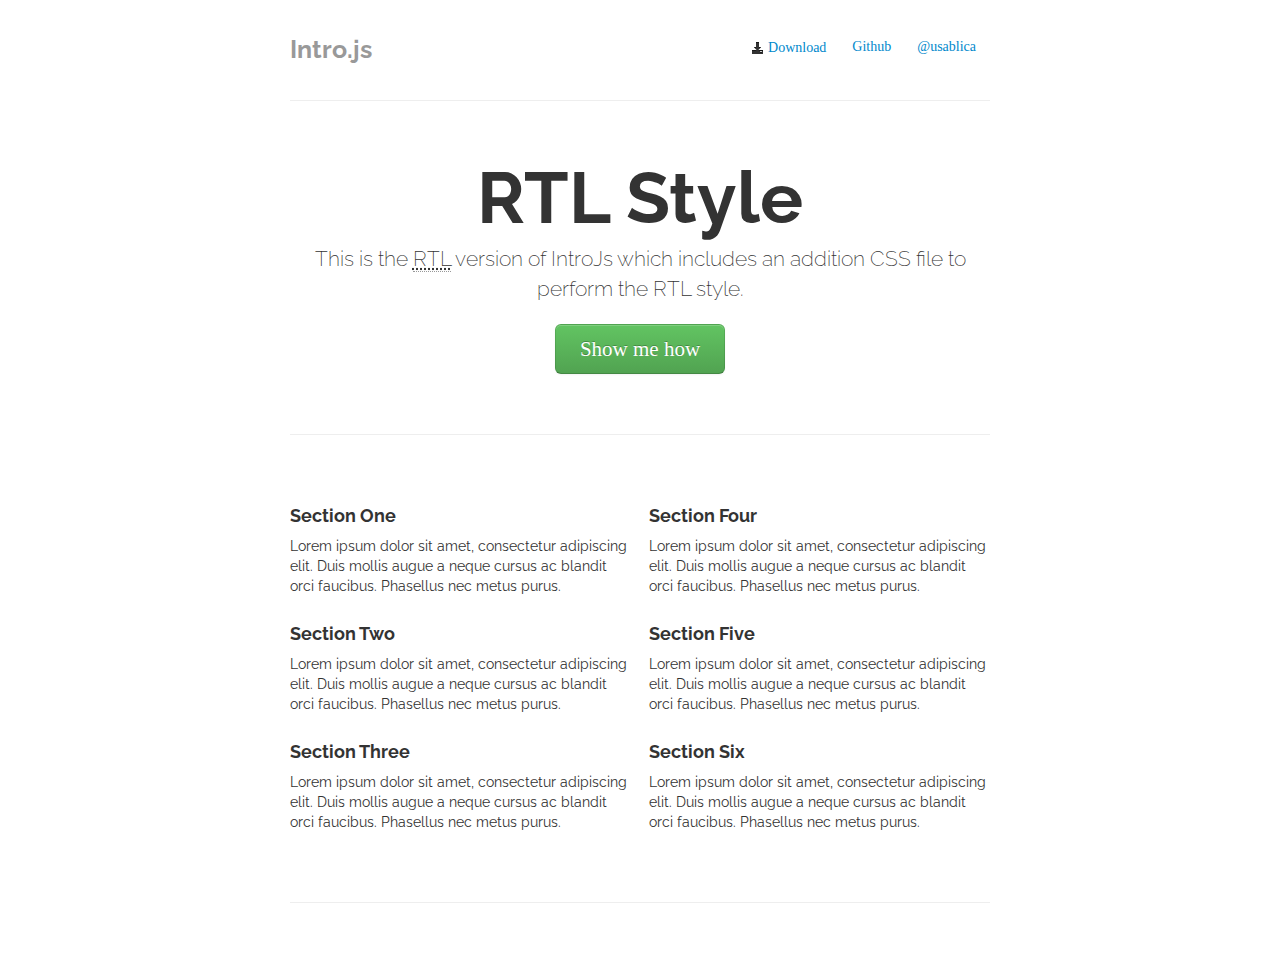
<file: js/introjs/example/RTL/index.html>
<!DOCTYPE html>
<html lang="en">
  <head>
    <meta charset="utf-8">
    <title>Handling "Right To Left" languages</title>
    <meta name="viewport" content="width=device-width, initial-scale=1.0">
    <meta name="description" content="Intro.js - Better introductions for websites and features with a step-by-step guide for your projects.">
    <meta name="author" content="Afshin Mehrabani (@afshinmeh) in usabli.ca group">

    <!-- styles -->
    <link href="../assets/css/bootstrap.min.css" rel="stylesheet">
    <link href="../assets/css/demo.css" rel="stylesheet">

    <!-- Add IntroJs styles -->
    <link href="../../introjs.css" rel="stylesheet">
    <!-- Add IntroJs RTL styles -->
    <link href="../../introjs-rtl.css" rel="stylesheet">

    <link href="../assets/css/bootstrap-responsive.min.css" rel="stylesheet">

    <style type="text/css"> 
      a, .introjs-tooltiptext {
        font-family: 'tahoma' !important;
      }
    </style>

  </head>

  <body>

    <div class="container-narrow">

      <div class="masthead">
        <ul class="nav nav-pills pull-right" data-step="5" data-intro="دانلود کن">
          <li><a href="https://github.com/usablica/intro.js/tags"><i class='icon-black icon-download-alt'></i> Download</a></li>
          <li><a href="https://github.com/usablica/intro.js">Github</a></li>
          <li><a href="https://twitter.com/usablica">@usablica</a></li>
        </ul>
        <h3 class="muted">Intro.js</h3>
      </div>

      <hr>

      <div class="jumbotron">
        <h1 data-step="1" data-intro="متن توضیح">RTL Style</h1>
        <p class="lead" data-step="4" data-intro="یک مرحله دیگه">This is the <abbr lang="en" title="Right To Left">RTL</abbr> version of IntroJs which includes an addition CSS file to perform the RTL style.</p>
        <a class="btn btn-large btn-success" href="javascript:void(0);" onclick="javascript:introJs().setOptions({ 'nextLabel': 'بعد', 'prevLabel': 'قبل', 'skipLabel': 'خروج', 'doneLabel': 'اتمام' }).start();">Show me how</a>
      </div>

      <hr>

      <div class="row-fluid marketing">
        <div class="span6" data-step="2" data-intro="باحال نیست؟" data-position='right'>
          <h4>Section One</h4>
          <p>Lorem ipsum dolor sit amet, consectetur adipiscing elit. Duis mollis augue a neque cursus ac blandit orci faucibus. Phasellus nec metus purus.</p>

          <h4>Section Two</h4>
          <p>Lorem ipsum dolor sit amet, consectetur adipiscing elit. Duis mollis augue a neque cursus ac blandit orci faucibus. Phasellus nec metus purus.</p>

          <h4>Section Three</h4>
          <p>Lorem ipsum dolor sit amet, consectetur adipiscing elit. Duis mollis augue a neque cursus ac blandit orci faucibus. Phasellus nec metus purus.</p>
        </div>

        <div class="span6" data-step="3" data-intro="امکانات بیشتر"  data-position='left'>
          <h4>Section Four</h4>
          <p>Lorem ipsum dolor sit amet, consectetur adipiscing elit. Duis mollis augue a neque cursus ac blandit orci faucibus. Phasellus nec metus purus.</p>

          <h4>Section Five</h4>
          <p>Lorem ipsum dolor sit amet, consectetur adipiscing elit. Duis mollis augue a neque cursus ac blandit orci faucibus. Phasellus nec metus purus.</p>

          <h4>Section Six</h4>
          <p>Lorem ipsum dolor sit amet, consectetur adipiscing elit. Duis mollis augue a neque cursus ac blandit orci faucibus. Phasellus nec metus purus.</p>

        </div>
      </div>

      <hr>
    </div>
    <script type="text/javascript" src="../../intro.js"></script>
  </body>
</html>
</file>
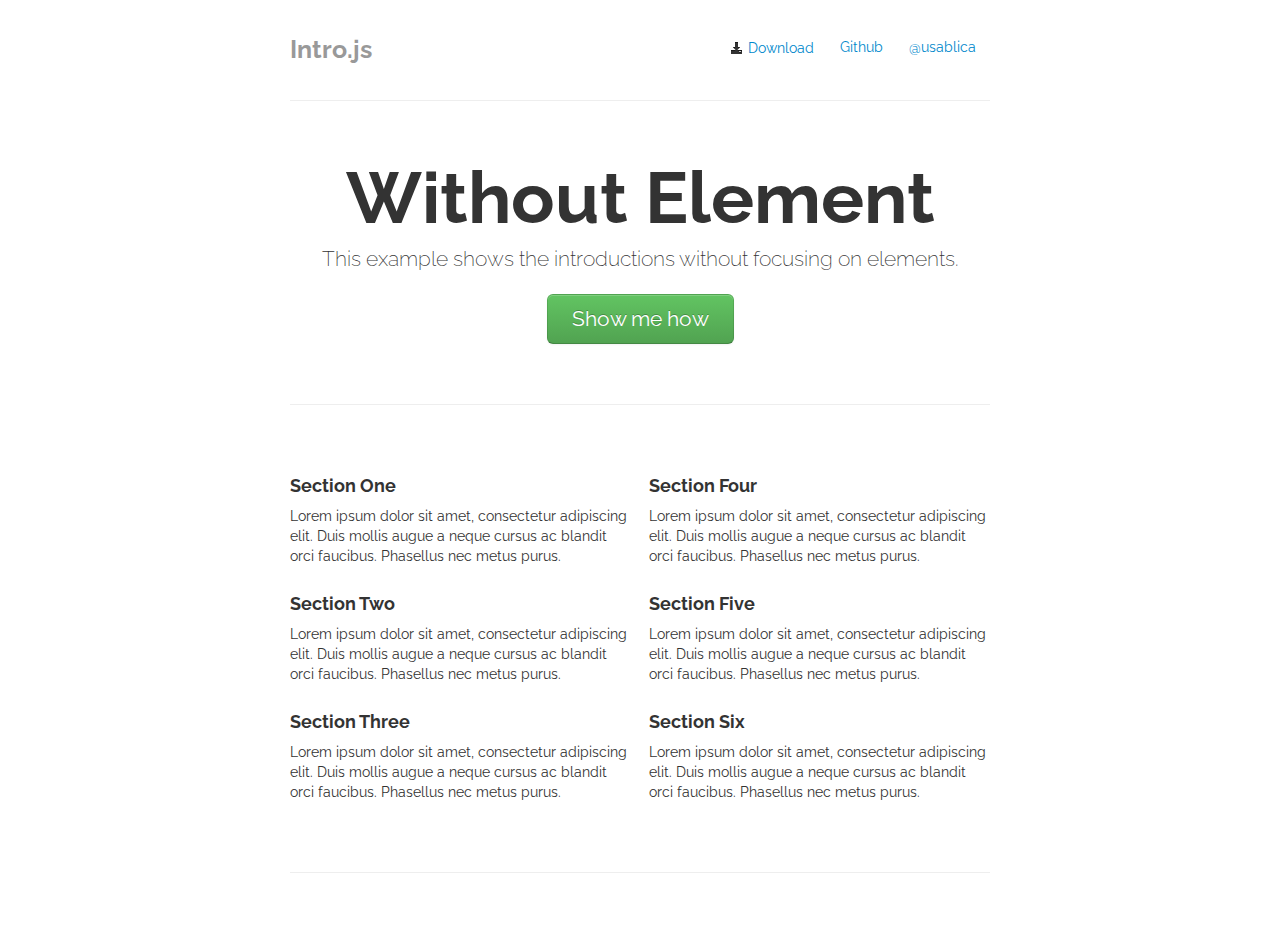
<file: js/introjs/example/withoutElement/index.html>
<!DOCTYPE html>
<html lang="en">
  <head>
    <meta charset="utf-8">
    <title>Intro without focusing on elements</title>
    <meta name="viewport" content="width=device-width, initial-scale=1.0">
    <meta name="description" content="Intro.js - Better introductions for websites and features with a step-by-step guide for your projects.">
    <meta name="author" content="Afshin Mehrabani (@afshinmeh) in usabli.ca group">

    <!-- styles -->
    <link href="../assets/css/bootstrap.min.css" rel="stylesheet">
    <link href="../assets/css/demo.css" rel="stylesheet">

    <!-- Add IntroJs styles -->
    <link href="../../introjs.css" rel="stylesheet">

    <link href="../assets/css/bootstrap-responsive.min.css" rel="stylesheet">
  </head>

  <body>

    <div class="container-narrow">

      <div class="masthead">
        <ul id="step5" class="nav nav-pills pull-right">
          <li><a href="https://github.com/usablica/intro.js/tags"><i class='icon-black icon-download-alt'></i> Download</a></li>
          <li><a href="https://github.com/usablica/intro.js">Github</a></li>
          <li><a href="https://twitter.com/usablica">@usablica</a></li>
        </ul>
        <h3 class="muted">Intro.js</h3>
      </div>

      <hr>

      <div class="jumbotron">
        <h1 id="step1">Without Element</h1>
        <p id="step4" class="lead">This example shows the introductions without focusing on elements.</p>
        <a class="btn btn-large btn-success" href="javascript:void(0);" onclick="startIntro();">Show me how</a>
      </div>

      <hr>

      <div class="row-fluid marketing">
        <div id="step2" class="span6">
          <h4>Section One</h4>
          <p>Lorem ipsum dolor sit amet, consectetur adipiscing elit. Duis mollis augue a neque cursus ac blandit orci faucibus. Phasellus nec metus purus.</p>

          <h4>Section Two</h4>
          <p>Lorem ipsum dolor sit amet, consectetur adipiscing elit. Duis mollis augue a neque cursus ac blandit orci faucibus. Phasellus nec metus purus.</p>

          <h4>Section Three</h4>
          <p>Lorem ipsum dolor sit amet, consectetur adipiscing elit. Duis mollis augue a neque cursus ac blandit orci faucibus. Phasellus nec metus purus.</p>
        </div>

        <div id="step3" class="span6">
          <h4>Section Four</h4>
          <p>Lorem ipsum dolor sit amet, consectetur adipiscing elit. Duis mollis augue a neque cursus ac blandit orci faucibus. Phasellus nec metus purus.</p>


          <h4>Section Five</h4>
          <p>Lorem ipsum dolor sit amet, consectetur adipiscing elit. Duis mollis augue a neque cursus ac blandit orci faucibus. Phasellus nec metus purus.</p>

          <h4>Section Six</h4>
          <p>Lorem ipsum dolor sit amet, consectetur adipiscing elit. Duis mollis augue a neque cursus ac blandit orci faucibus. Phasellus nec metus purus.</p>
        </div>
      </div>

      <hr>

    </div>
    <script type="text/javascript" src="../../intro.js"></script>
    <script type="text/javascript">
      function startIntro(){
        var intro = introJs();
          intro.setOptions({
            steps: [
              { 
                intro: "Hello world!"
              },
              { 
                intro: "You <b>don't need</b> to define element to focus, this is a floating tooltip."
              },
              {
                element: document.querySelector('#step1'),
                intro: "This is a tooltip."
              },
              {
                element: document.querySelectorAll('#step2')[0],
                intro: "Ok, wasn't that fun?",
                position: 'right'
              },
              {
                element: '#step3',
                intro: 'More features, more fun.',
                position: 'left'
              },
              {
                element: '#step4',
                intro: "Another step.",
                position: 'bottom'
              },
              {
                element: '#step5',
                intro: 'Get it, use it.'
              }
            ]
          });

          intro.start();
      }
    </script>
  </body>
</html>
</file>
<file: js/introjs/example/assets/css/demo.css>
@import url(https://fonts.googleapis.com/css?family=Raleway);

body {
  padding-top: 20px;
  font-family: 'Raleway', sans-serif;
  padding-bottom: 40px;
}

/* Custom container */
.container-narrow {
  margin: 0 auto;
  max-width: 700px;
}
.container-narrow > hr {
  margin: 30px 0;
}

/* Main marketing message and sign up button */
.jumbotron {
  margin: 60px 0;
  text-align: center;
}
.jumbotron h1 {
  font-size: 72px;
  line-height: 1;
}
.jumbotron .btn {
  font-size: 21px;
  padding: 14px 24px;
}

/* Supporting marketing content */
.marketing {
  margin: 60px 0;
}
.marketing p + h4 {
  margin-top: 28px;
}
</file>
<file: js/introjs/introjs.css>
.introjs-overlay {
  position: absolute;
  box-sizing: content-box;
  z-index: 999999;
  background-color: #000;
  opacity: 0;
  background: -moz-radial-gradient(center,ellipse cover,rgba(0,0,0,0.4) 0,rgba(0,0,0,0.9) 100%);
  background: -webkit-gradient(radial,center center,0px,center center,100%,color-stop(0%,rgba(0,0,0,0.4)),color-stop(100%,rgba(0,0,0,0.9)));
  background: -webkit-radial-gradient(center,ellipse cover,rgba(0,0,0,0.4) 0,rgba(0,0,0,0.9) 100%);
  background: -o-radial-gradient(center,ellipse cover,rgba(0,0,0,0.4) 0,rgba(0,0,0,0.9) 100%);
  background: -ms-radial-gradient(center,ellipse cover,rgba(0,0,0,0.4) 0,rgba(0,0,0,0.9) 100%);
  background: radial-gradient(center,ellipse cover,rgba(0,0,0,0.4) 0,rgba(0,0,0,0.9) 100%);
  filter: "progid:DXImageTransform.Microsoft.gradient(startColorstr='#66000000',endColorstr='#e6000000',GradientType=1)";
  -ms-filter: "progid:DXImageTransform.Microsoft.Alpha(Opacity=50)";
  filter: alpha(opacity=50);
  -webkit-transition: all 0.3s ease-out;
     -moz-transition: all 0.3s ease-out;
      -ms-transition: all 0.3s ease-out;
       -o-transition: all 0.3s ease-out;
          transition: all 0.3s ease-out;
}

.introjs-fixParent {
  z-index: auto !important;
  opacity: 1.0 !important;
  -webkit-transform: none !important;
     -moz-transform: none !important;
      -ms-transform: none !important;
       -o-transform: none !important;
          transform: none !important;
}

.introjs-showElement,
tr.introjs-showElement > td,
tr.introjs-showElement > th {
  z-index: 9999999 !important;
}

.introjs-disableInteraction {
  z-index: 99999999 !important;
  position: absolute;
  background-color: white;
  opacity: 0;
  filter: alpha(opacity=0);
}

.introjs-relativePosition,
tr.introjs-showElement > td,
tr.introjs-showElement > th {
  position: relative;
}

.introjs-helperLayer {
  box-sizing: content-box;
  position: absolute;
  z-index: 9999998;
  background-color: #FFF;
  background-color: rgba(255,255,255,.9);
  border: 1px solid #777;
  border: 1px solid rgba(0,0,0,.5);
  border-radius: 4px;
  box-shadow: 0 2px 15px rgba(0,0,0,.4);
  -webkit-transition: all 0.3s ease-out;
     -moz-transition: all 0.3s ease-out;
      -ms-transition: all 0.3s ease-out;
       -o-transition: all 0.3s ease-out;
          transition: all 0.3s ease-out;
}

.introjs-tooltipReferenceLayer {
  box-sizing: content-box;
  position: absolute;
  visibility: hidden;
  z-index: 10000000;
  background-color: transparent;
  -webkit-transition: all 0.3s ease-out;
     -moz-transition: all 0.3s ease-out;
      -ms-transition: all 0.3s ease-out;
       -o-transition: all 0.3s ease-out;
          transition: all 0.3s ease-out;
}

.introjs-helperLayer *,
.introjs-helperLayer *:before,
.introjs-helperLayer *:after {
  -webkit-box-sizing: content-box;
     -moz-box-sizing: content-box;
      -ms-box-sizing: content-box;
       -o-box-sizing: content-box;
          box-sizing: content-box;
}

.introjs-helperNumberLayer {
  box-sizing: content-box;
  position: absolute;
  visibility: visible;
  top: -16px;
  left: -16px;
  z-index: 9999999999 !important;
  padding: 2px;
  font-family: Arial, verdana, tahoma;
  font-size: 13px;
  font-weight: bold;
  color: white;
  text-align: center;
  text-shadow: 1px 1px 1px rgba(0,0,0,.3);
  background: #ff3019; /* Old browsers */
  background: -webkit-linear-gradient(top, #ff3019 0%, #cf0404 100%); /* Chrome10+,Safari5.1+ */
  background: -webkit-gradient(linear, left top, left bottom, color-stop(0%, #ff3019), color-stop(100%, #cf0404)); /* Chrome,Safari4+ */
  background:    -moz-linear-gradient(top, #ff3019 0%, #cf0404 100%); /* FF3.6+ */
  background:     -ms-linear-gradient(top, #ff3019 0%, #cf0404 100%); /* IE10+ */
  background:      -o-linear-gradient(top, #ff3019 0%, #cf0404 100%); /* Opera 11.10+ */
  background:         linear-gradient(to bottom, #ff3019 0%, #cf0404 100%);  /* W3C */
  width: 20px;
  height:20px;
  line-height: 20px;
  border: 3px solid white;
  border-radius: 50%;
  filter: "progid:DXImageTransform.Microsoft.gradient(startColorstr='#ff3019', endColorstr='#cf0404', GradientType=0)"; /* IE6-9 */
  filter: "progid:DXImageTransform.Microsoft.Shadow(direction=135, strength=2, color=ff0000)"; /* IE10 text shadows */
  box-shadow: 0 2px 5px rgba(0,0,0,.4);
}

.introjs-arrow {
  border: 5px solid white;
  content:'';
  position: absolute;
}
.introjs-arrow.top {
  top: -10px;
  border-top-color:transparent;
  border-right-color:transparent;
  border-bottom-color:white;
  border-left-color:transparent;
}
.introjs-arrow.top-right {
  top: -10px;
  right: 10px;
  border-top-color:transparent;
  border-right-color:transparent;
  border-bottom-color:white;
  border-left-color:transparent;
}
.introjs-arrow.top-middle {
  top: -10px;
  left: 50%;
  margin-left: -5px;
  border-top-color:transparent;
  border-right-color:transparent;
  border-bottom-color:white;
  border-left-color:transparent;
}
.introjs-arrow.right {
  right: -10px;
  top: 10px;
  border-top-color:transparent;
  border-right-color:transparent;
  border-bottom-color:transparent;
  border-left-color:white;
}
.introjs-arrow.right-bottom {
  bottom:10px;
  right: -10px;
  border-top-color:transparent;
  border-right-color:transparent;
  border-bottom-color:transparent;
  border-left-color:white;
}
.introjs-arrow.bottom {
  bottom: -10px;
  border-top-color:white;
  border-right-color:transparent;
  border-bottom-color:transparent;
  border-left-color:transparent;
}
.introjs-arrow.left {
  left: -10px;
  top: 10px;
  border-top-color:transparent;
  border-right-color:white;
  border-bottom-color:transparent;
  border-left-color:transparent;
}
.introjs-arrow.left-bottom {
  left: -10px;
  bottom:10px;
  border-top-color:transparent;
  border-right-color:white;
  border-bottom-color:transparent;
  border-left-color:transparent;
}

.introjs-tooltip {
  box-sizing: content-box;
  position: absolute;
  visibility: visible;
  padding: 10px;
  background-color: white;
  min-width: 200px;
  max-width: 300px;
  border-radius: 3px;
  box-shadow: 0 1px 10px rgba(0,0,0,.4);
  -webkit-transition: opacity 0.1s ease-out;
     -moz-transition: opacity 0.1s ease-out;
      -ms-transition: opacity 0.1s ease-out;
       -o-transition: opacity 0.1s ease-out;
          transition: opacity 0.1s ease-out;
}

.introjs-tooltipbuttons {
  text-align: right;
  white-space: nowrap;
}

/*
 Buttons style by http://nicolasgallagher.com/lab/css3-github-buttons/
 Changed by Afshin Mehrabani
*/
.introjs-button {
  box-sizing: content-box;
  position: relative;
  overflow: visible;
  display: inline-block;
  padding: 0.3em 0.8em;
  border: 1px solid #d4d4d4;
  margin: 0;
  text-decoration: none;
  text-shadow: 1px 1px 0 #fff;
  font: 11px/normal sans-serif;
  color: #333;
  white-space: nowrap;
  cursor: pointer;
  outline: none;
  background-color: #ececec;
  background-image: -webkit-gradient(linear, 0 0, 0 100%, from(#f4f4f4), to(#ececec));
  background-image: -moz-linear-gradient(#f4f4f4, #ececec);
  background-image: -o-linear-gradient(#f4f4f4, #ececec);
  background-image: linear-gradient(#f4f4f4, #ececec);
  -webkit-background-clip: padding;
  -moz-background-clip: padding;
  -o-background-clip: padding-box;
  /*background-clip: padding-box;*/ /* commented out due to Opera 11.10 bug */
  -webkit-border-radius: 0.2em;
  -moz-border-radius: 0.2em;
  border-radius: 0.2em;
  /* IE hacks */
  zoom: 1;
  *display: inline;
  margin-top: 10px;
}

.introjs-button:hover {
  border-color: #bcbcbc;
  text-decoration: none;
  box-shadow: 0px 1px 1px #e3e3e3;
}

.introjs-button:focus,
.introjs-button:active {
  background-image: -webkit-gradient(linear, 0 0, 0 100%, from(#ececec), to(#f4f4f4));
  background-image: -moz-linear-gradient(#ececec, #f4f4f4);
  background-image: -o-linear-gradient(#ececec, #f4f4f4);
  background-image: linear-gradient(#ececec, #f4f4f4);
}

/* overrides extra padding on button elements in Firefox */
.introjs-button::-moz-focus-inner {
  padding: 0;
  border: 0;
}

.introjs-skipbutton {
  box-sizing: content-box;
  margin-right: 5px;
  color: #7a7a7a;
}

.introjs-prevbutton {
  -webkit-border-radius: 0.2em 0 0 0.2em;
  -moz-border-radius: 0.2em 0 0 0.2em;
  border-radius: 0.2em 0 0 0.2em;
  border-right: none;
}

.introjs-prevbutton.introjs-fullbutton {
  border: 1px solid #d4d4d4;
  -webkit-border-radius: 0.2em;
  -moz-border-radius: 0.2em;
  border-radius: 0.2em;
}

.introjs-nextbutton {
  -webkit-border-radius: 0 0.2em 0.2em 0;
  -moz-border-radius: 0 0.2em 0.2em 0;
  border-radius: 0 0.2em 0.2em 0;
}

.introjs-nextbutton.introjs-fullbutton {
  -webkit-border-radius: 0.2em;
  -moz-border-radius: 0.2em;
  border-radius: 0.2em;
}

.introjs-disabled, .introjs-disabled:hover, .introjs-disabled:focus {
  color: #9a9a9a;
  border-color: #d4d4d4;
  box-shadow: none;
  cursor: default;
  background-color: #f4f4f4;
  background-image: none;
  text-decoration: none;
}

.introjs-hidden {
     display: none;
}

.introjs-bullets {
  text-align: center;
}
.introjs-bullets ul {
  box-sizing: content-box;
  clear: both;
  margin: 15px auto 0;
  padding: 0;
  display: inline-block;
}
.introjs-bullets ul li {
  box-sizing: content-box;
  list-style: none;
  float: left;
  margin: 0 2px;
}
.introjs-bullets ul li a {
  box-sizing: content-box;
  display: block;
  width: 6px;
  height: 6px;
  background: #ccc;
  border-radius: 10px;
  -moz-border-radius: 10px;
  -webkit-border-radius: 10px;
  text-decoration: none;
  cursor: pointer;
}
.introjs-bullets ul li a:hover {
  background: #999;
}
.introjs-bullets ul li a.active {
  background: #999;
}

.introjs-progress {
  box-sizing: content-box;
  overflow: hidden;
  height: 10px;
  margin: 10px 0 5px 0;
  border-radius: 4px;
  background-color: #ecf0f1
}
.introjs-progressbar {
  box-sizing: content-box;
  float: left;
  width: 0%;
  height: 100%;
  font-size: 10px;
  line-height: 10px;
  text-align: center;
  background-color: #08c;
}

.introjsFloatingElement {
  position: absolute;
  height: 0;
  width: 0;
  left: 50%;
  top: 50%;
}

.introjs-fixedTooltip {
  position: fixed;
}

.introjs-hint {
  box-sizing: content-box;
  position: absolute;
  background: transparent;
  width: 20px;
  height: 15px;
  cursor: pointer;
}
.introjs-hint:focus {
    border: 0;
    outline: 0;
}
.introjs-hidehint {
  display: none;
}

.introjs-fixedhint {
  position: fixed;
}

.introjs-hint:hover > .introjs-hint-pulse {
  border: 5px solid rgba(60, 60, 60, 0.57);
}

.introjs-hint-pulse {
  box-sizing: content-box;
  width: 10px;
  height: 10px;
  border: 5px solid rgba(60, 60, 60, 0.27);
  -webkit-border-radius: 30px;
  -moz-border-radius: 30px;
  border-radius: 30px;
  background-color: rgba(136, 136, 136, 0.24);
  z-index: 10;
  position: absolute;
  -webkit-transition: all 0.2s ease-out;
     -moz-transition: all 0.2s ease-out;
      -ms-transition: all 0.2s ease-out;
       -o-transition: all 0.2s ease-out;
          transition: all 0.2s ease-out;
}
.introjs-hint-no-anim .introjs-hint-dot {
  -webkit-animation: none;
  -moz-animation: none;
  animation: none;
}
.introjs-hint-dot {
  box-sizing: content-box;
  border: 10px solid rgba(146, 146, 146, 0.36);
  background: transparent;
  -webkit-border-radius: 60px;
  -moz-border-radius: 60px;
  border-radius: 60px;
  height: 50px;
  width: 50px;
  -webkit-animation: introjspulse 3s ease-out;
  -moz-animation: introjspulse 3s ease-out;
  animation: introjspulse 3s ease-out;
  -webkit-animation-iteration-count: infinite;
  -moz-animation-iteration-count: infinite;
  animation-iteration-count: infinite;
  position: absolute;
  top: -25px;
  left: -25px;
  z-index: 1;
  opacity: 0;
}

@-moz-keyframes introjspulse {
 0% {
    -moz-transform: scale(0);
    opacity: 0.0;
 }
 25% {
    -moz-transform: scale(0);
    opacity: 0.1;
 }
 50% {
    -moz-transform: scale(0.1);
    opacity: 0.3;
 }
 75% {
    -moz-transform: scale(0.5);
    opacity: 0.5;
 }
 100% {
    -moz-transform: scale(1);
    opacity: 0.0;
 }
}

@-webkit-keyframes introjspulse {
 0% {
    -webkit-transform: scale(0);
    opacity: 0.0;
 }
 25% {
    -webkit-transform: scale(0);
    opacity: 0.1;
 }
 50% {
    -webkit-transform: scale(0.1);
    opacity: 0.3;
 }
 75% {
    -webkit-transform: scale(0.5);
    opacity: 0.5;
 }
 100% {
    -webkit-transform: scale(1);
    opacity: 0.0;
 }
}
</file>
<file: js/introjs/example/dynamic-start/resources/step.css>
@import url("http://fonts.googleapis.com/css?family=Lato:400,700");


body {
  padding-top: 0px;
  font-family: 'Lato', sans-serif;*/
  padding-bottom: 0px;
  width: auto;
  height: auto;;
  vertical-align: center;
}

#overview, #helpTip {
  width: 1200px;
  height: 300px;
  vertical-align: center;
  float: center;
  text-align: center;
}
/*
/*  SECTIONS  */
.section {
  clear: both;
  padding: 0px;
  margin: 0px;
}

/*  COLUMN SETUP  */
.col {
  display: block;
  float: center;
  margin: 0% 0 0% 0%;
}
.col:first-child { margin-left: 5px; }

/*  GROUPING  */
.group:before,
.group:after { content:""; display:table; }
.group:after { clear:both;}
.group { zoom:1; /* For IE 6/7 */ }


/*  GRID OF SIXTEEN  */
.span_1_of_9 {  width: 140px; }

@media (min-width: 1200px) {
  [class*="span"] {
    float: left;
    min-height: 1px;
    margin-left: 0px;
  }
}

button, input, textarea, summary, a {
    outline: none;
}

button {
    display: inline-block;
    margin: 0 0 0 5px;
    padding: 6px 10px 7px 10px;
    border-width: 1px;
    border-style: solid;
    font-family: 'Lato', Arial, sans-serif;
    font-size: 1em;
    cursor: pointer;
    border-color: #bbb;
    background-color: #eee;
    color: #333;
}

button.secondary {
    padding: 2px 10px 4px 10px;
    line-height: 19px;
}

button:hover,
button:focus {
    background-color: #d2d2d2;
    border-color: #999;
}

button.submit,
button[type="submit"] {
    border-color: #1691C6;
    background-color: #1691C6;
    color: #fff;
}

button.submit:hover,
button[type="submit"]:hover,
button.submit:focus,
button[type="submit"]:focus {
    background-color: #1380AF;
    border-color: #0059B2;
}

button.disabled,
button:disabled,
button:disabled:hover,
button.disabled:hover,
button:disabled:focus,
button.disabled:focus {
    border-color: #ccc;
    color: #bbb;
    background-color: transparent;
    cursor: default;
}

.introjs-progress {
  border-radius: 1px;
  height: 5px;
}

.introjs-progressbar {
  background-color: rgb(0,144,200);
}

.introjs-tooltip {
  vertical-align: top;
  min-width: 400px;
  max-width: 900px;
  max-height: 300px;
}

.tool {
  cursor: pointer;
}
</file>
<file: js/introjs/introjs-rtl.css>
.introjs-tooltipbuttons {
  text-align: left;
}
.introjs-skipbutton {
  margin-left: 5px;
}
.introjs-tooltip {
  direction: rtl;
}
.introjs-prevbutton {
  border: 1px solid #d4d4d4;
  border-left: none;
  -webkit-border-radius: 0 0.2em 0.2em 0;
  -moz-border-radius: 0 0.2em 0.2em 0;
  border-radius: 0 0.2em 0.2em 0;
}
.introjs-nextbutton {
  border: 1px solid #d4d4d4;
  -webkit-border-radius: 0.2em 0 0 0.2em;
  -moz-border-radius: 0.2em 0 0 0.2em;
  border-radius: 0.2em 0 0 0.2em;
}
</file>
